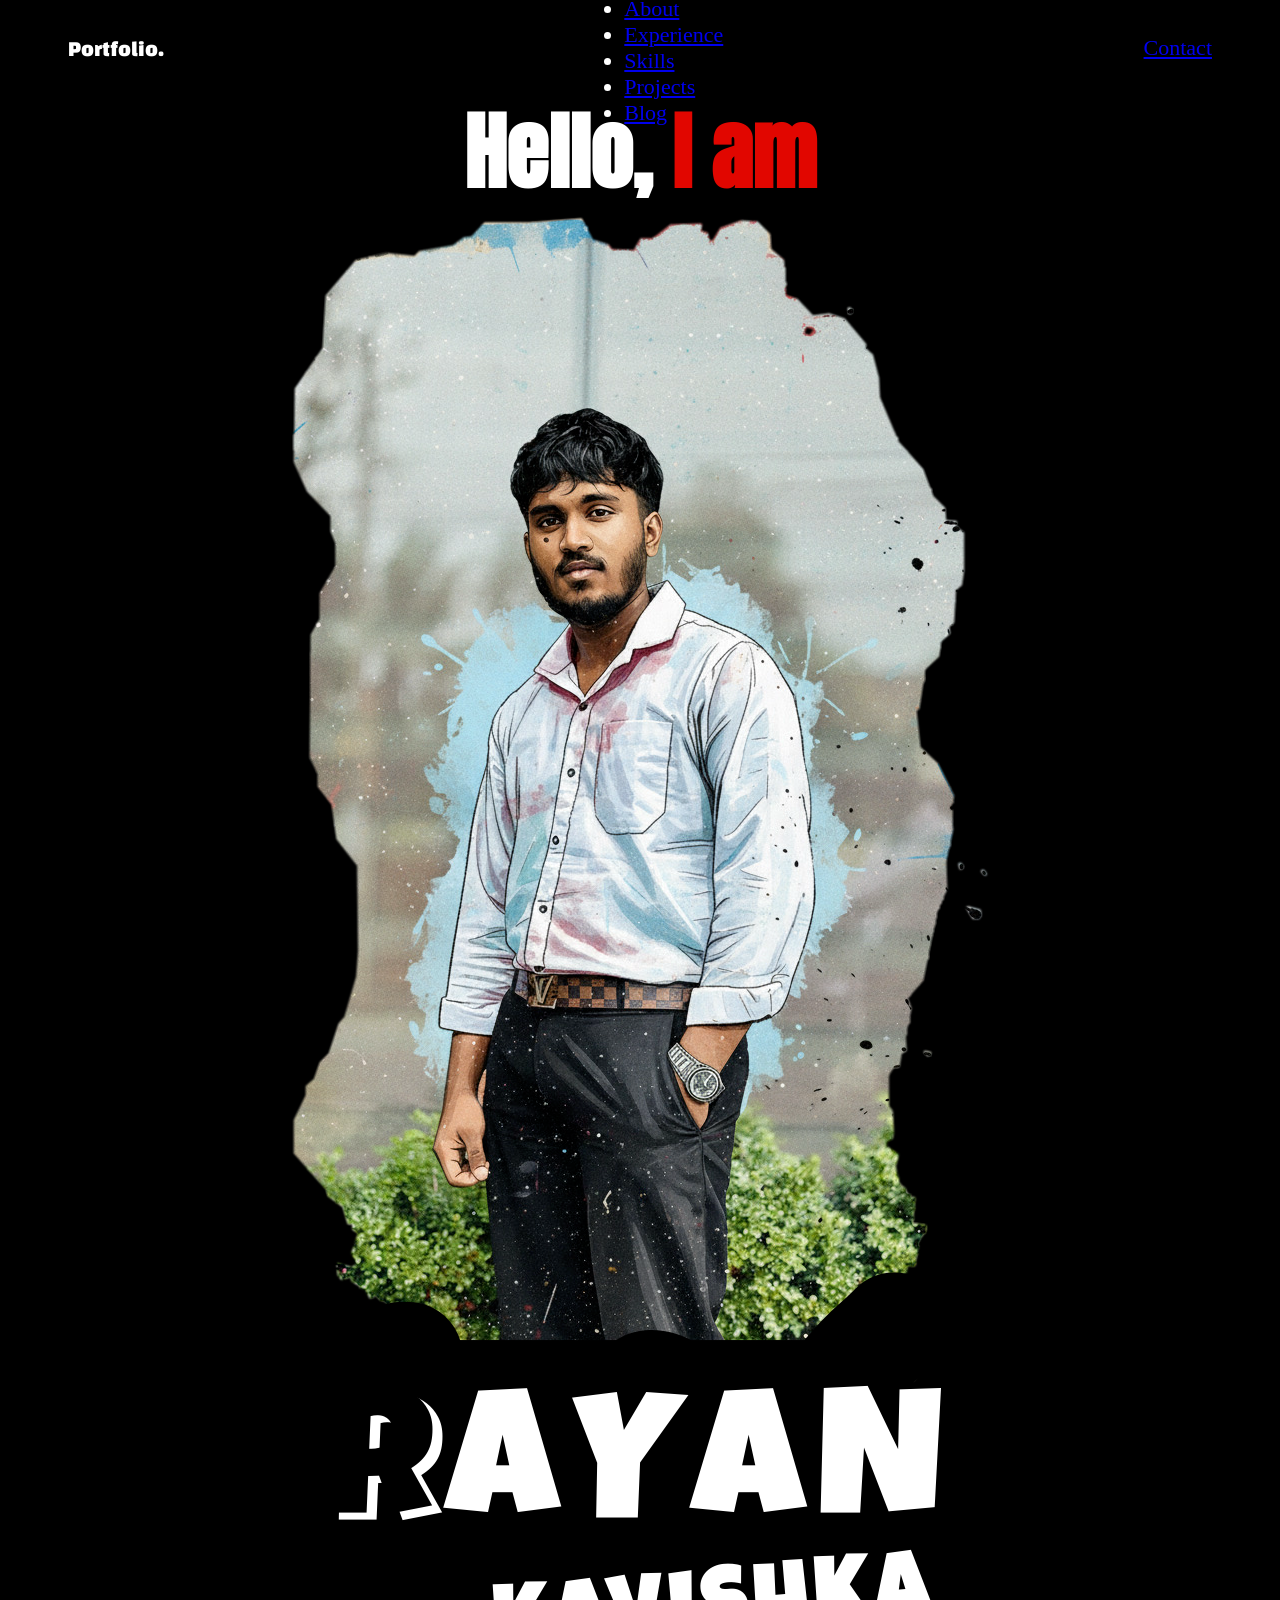
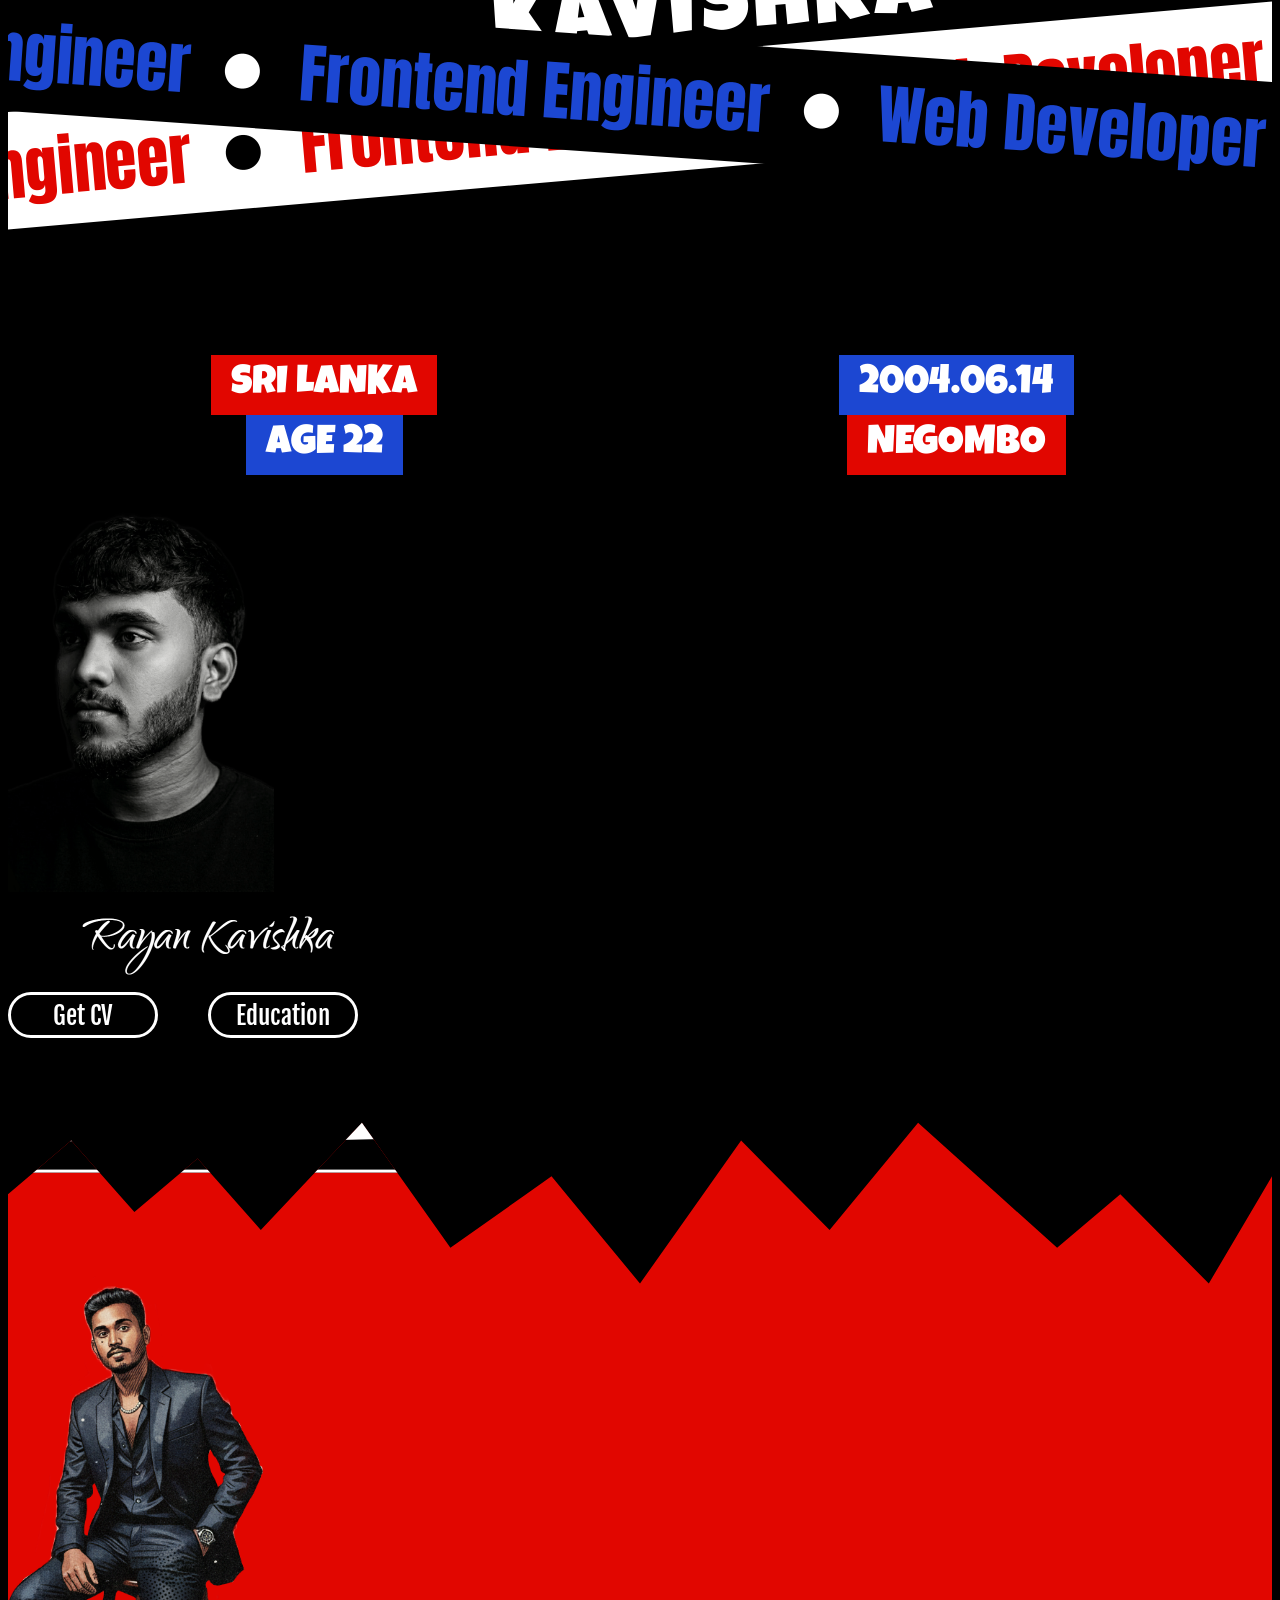
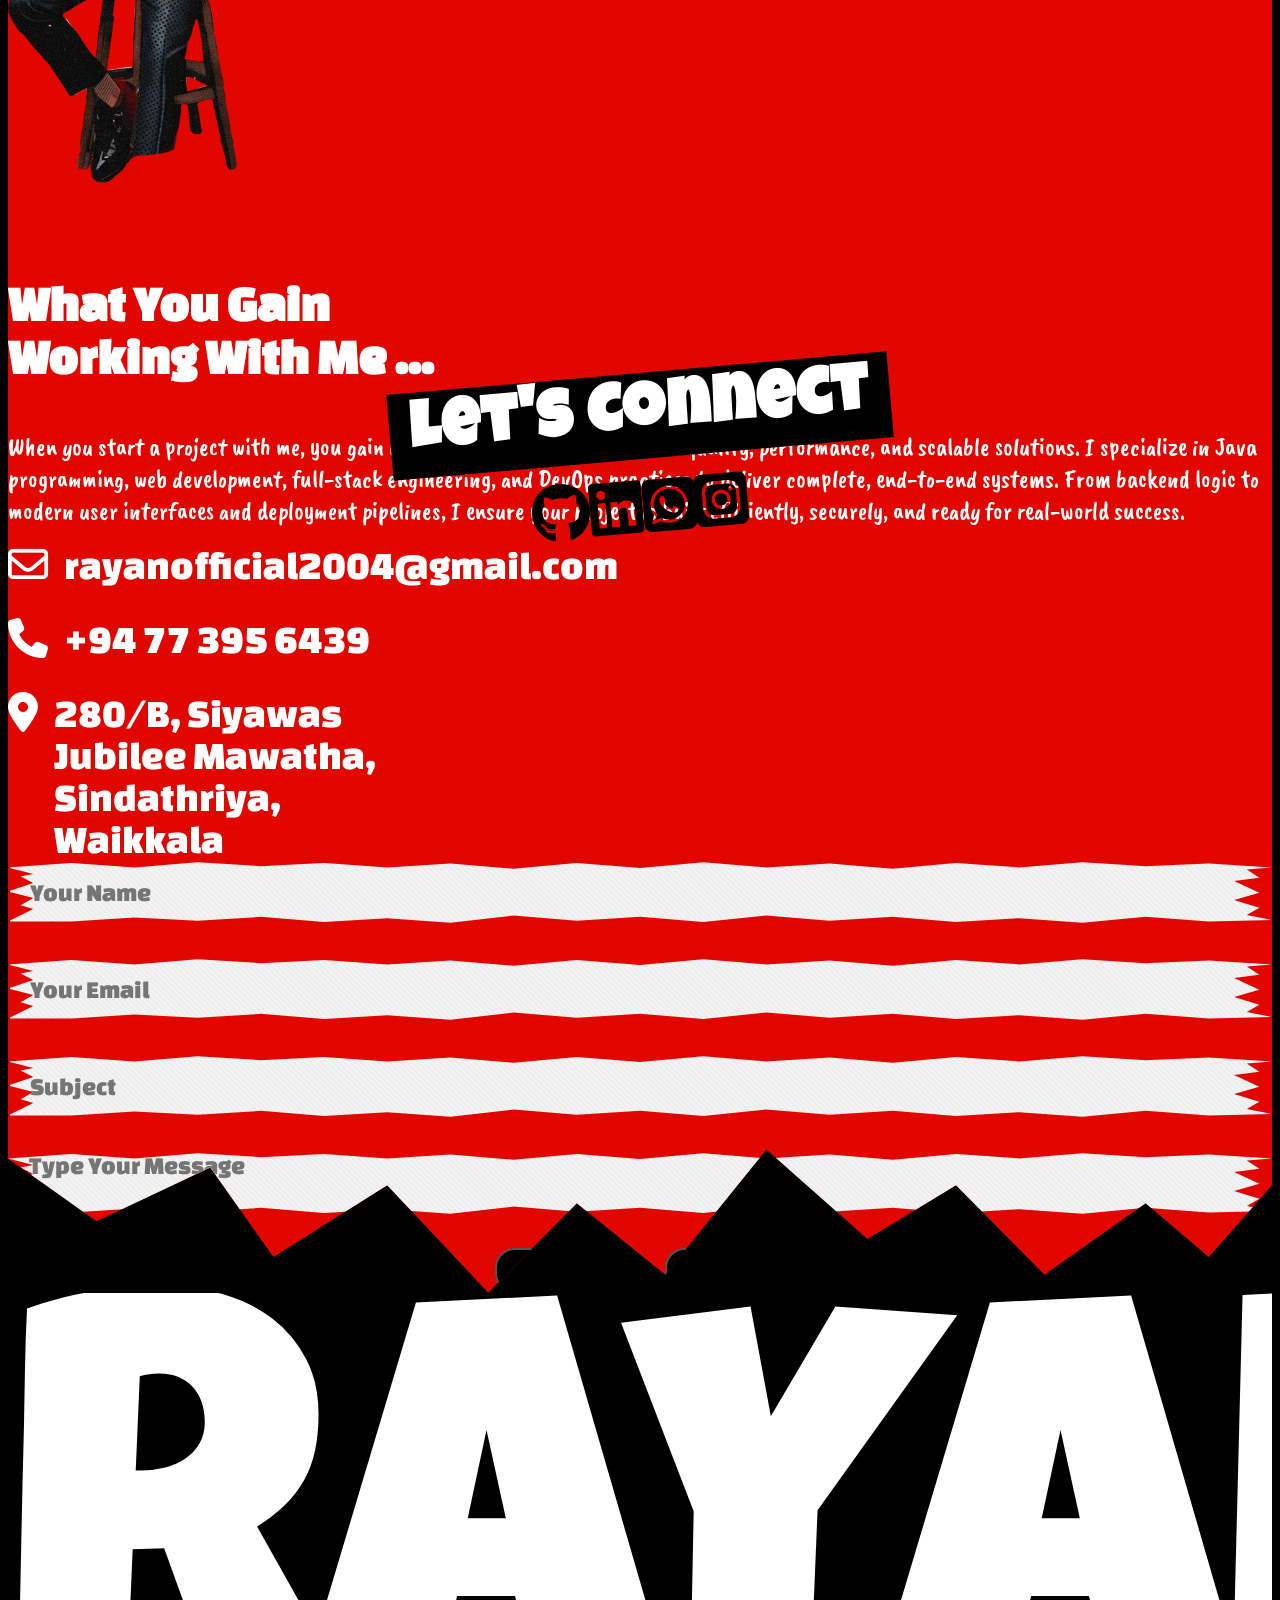
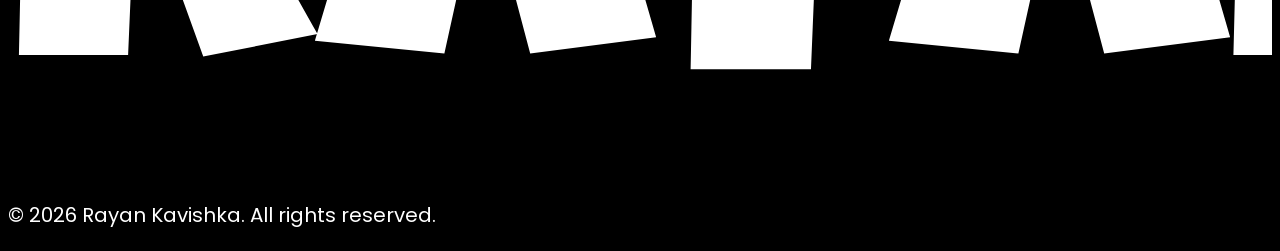
<file: portfolio.html>
<!DOCTYPE html>
<html lang="en">
<head>
    <meta charset="UTF-8">
    <meta name="viewport" content="width=device-width, initial-scale=1.0">

    <!-- Fonts -->
    <link href="https://fonts.googleapis.com/css2?family=Poppins:wght@300;400;500;600&display=swap" rel="stylesheet">
    <link rel="preconnect" href="https://fonts.googleapis.com">
    <link rel="preconnect" href="https://fonts.gstatic.com" crossorigin>
    <link href="https://fonts.googleapis.com/css2?family=Anton&family=Caveat+Brush&family=Changa+One:ital@0;1&family=Fjalla+One&family=Luckiest+Guy&family=Oswald:wght@200..700&display=swap" rel="stylesheet">
    <link href="https://db.onlinewebfonts.com/c/5531b2be1b3e7c1a87c1fa1121781d15?family=Thunder+Black" rel="stylesheet" type="text/css"/>

    <link rel="stylesheet" href="https://cdnjs.cloudflare.com/ajax/libs/font-awesome/6.5.0/css/all.min.css">

    <link rel="stylesheet" href="style.css">

    <title>Rayan</title>
</head>
<body>

    <!-- Header -->
    <header>
        <div id="logo">Portfolio.</div>

        <!-- Navigation -->
        <nav>
            <ul>
                <li><a href="#">Home</a></li>
                <li><a href="#">About</a></li>
                <li><a href="#">Experience</a></li>
                <li><a href="#">Skills</a></li>
                <li><a href="#">Projects</a></li>
                <li><a href="#">Blog</a></li>
            </ul>
        </nav>

        <!-- Contact btn -->
        <div>
            <a href="#">Contact</a>
        </div>
    </header>

    <!-- Main -->
    <main>

        <!-- Hero Section -->
        <section id="heroSection">

            <h1 id="helloTxt">Hello,&nbsp;<span>I am</span></h1>

            <!-- Hero Left Section -->
            <div>
                <img id="myImageHero" src="/assets/Hero%20Section%20Image.PNG">
            </div>

            <!-- Hero Right Section -->
            <div id="heroRight">
                <h1 id="rayanTxt">
                    <span id="rTxt" class="rayanText">R</span>
                    <span class="rayanText">A</span>
                    <span class="rayanText">Y</span>
                    <span class="rayanText">A</span>
                    <span class="rayanText">N</span>
                </h1>
                <h2 id="kavishkaTxt">KAVISHKA</h2>
            </div>

            <!-- Hero Bottom Section -->
            <div id="heroBottom">
                <div class="scrollingText main">
                    <ul class="listContainer big">
                        <li>
                            <span class="text">Software Engineer</span>
                            <span class="dot"><i class="fa-solid fa-circle" style="color: rgb(255,255,255);"></i></span>
                        </li>
                        <li>
                            <span class="text">Backend Engineer</span>
                            <span class="dot"><i class="fa-solid fa-circle" style="color: rgb(255,255,255);"></i></span>
                        </li>
                        <li>
                            <span class="text">Frontend Engineer</span>
                            <span class="dot"><i class="fa-solid fa-circle" style="color: rgb(255,255,255);"></i></span>
                        </li>
                        <li>
                            <span class="text">Web Developer</span>
                            <span class="dot"><i class="fa-solid fa-circle" style="color: rgb(255,255,255);"></i></span>
                        </li>
                        <li>
                            <span class="text">DevOps Engineer</span>
                            <span class="dot"><i class="fa-solid fa-circle" style="color: rgb(255,255,255);"></i></span>
                        </li>
                    </ul>

                    <ul aria-hidden="true" class="listContainer big" id="backTap1">
                        <li>
                            <span class="text">Software Engineer</span>
                            <span class="dot"><i class="fa-solid fa-circle" style="color: rgb(255,255,255);"></i></span>
                        </li>
                        <li>
                            <span class="text">Backend Engineer</span>
                            <span class="dot"><i class="fa-solid fa-circle" style="color: rgb(255,255,255);"></i></span>
                        </li>
                        <li>
                            <span class="text">Frontend Engineer</span>
                            <span class="dot"><i class="fa-solid fa-circle" style="color: rgb(0,0,0);"></i></span>
                        </li>
                        <li>
                            <span class="text">Web Developer</span>
                            <span class="dot"><i class="fa-solid fa-circle" style="color: rgb(0,0,0);"></i></span>
                        </li>
                        <li>
                            <span class="text">DevOps Engineer</span>
                            <span class="dot"><i class="fa-solid fa-circle" style="color: rgb(0,0,0);"></i></span>
                        </li>
                    </ul>
                </div>

                <div class="scrollingText second">
                    <ul class="listContainer small">
                        <li>
                            <span class="text1">Software Engineer</span>
                            <span class="dot1"><i class="fa-solid fa-circle" style="color: rgb(0, 0, 0);"></i></span>
                        </li>
                        <li>
                            <span class="text1">Backend Engineer</span>
                            <span class="dot1"><i class="fa-solid fa-circle" style="color: rgb(0, 0, 0);"></i></i></span>
                        </li>
                        <li>
                            <span class="text1">Frontend Engineer</span>
                            <span class="dot1"><i class="fa-solid fa-circle" style="color: rgb(0, 0, 0);"></i></span>
                        </li>
                        <li>
                            <span class="text1">Web Developer</span>
                            <span class="dot1"><i class="fa-solid fa-circle" style="color: rgb(0, 0, 0);"></i></span>
                        </li>
                        <li>
                            <span class="text1">DevOps Engineer</span>
                            <span class="dot1"><i class="fa-solid fa-circle" style="color: rgb(0, 0, 0);"></i></span>
                        </li>
                    </ul>

                    <ul aria-hidden="true" class="listContainer small" id="backTap2">
                        <li>
                            <span class="text1">Software Engineer</span>
                            <span class="dot1"><i class="fa-solid fa-circle" style="color: rgb(0, 0, 0);"></i></span>
                        </li>
                        <li>
                            <span class="text1">Backend Engineer</span>
                            <span class="dot1"><i class="fa-solid fa-circle" style="color: rgb(0, 0, 0);"></i></span>
                        </li>
                        <li>
                            <span class="text1">Frontend Engineer</span>
                            <span class="dot1"><i class="fa-solid fa-circle" style="color: rgb(0, 0, 0);"></i></span>
                        </li>
                        <li>
                            <span class="text1">Web Developer</span>
                            <span class="dot1"><i class="fa-solid fa-circle" style="color: rgb(0, 0, 0);"></i></span>
                        </li>
                        <li>
                            <span class="text1">DevOps Engineer</span>
                            <span class="dot1"><i class="fa-solid fa-circle" style="color: rgb(0, 0, 0);"></i></span>
                        </li>
                    </ul>
                </div>
            </div>

            <!-- Hero Middle Background Vector -->
            <div></div>

        </section>

        <!-- About Section -->
        <section id="aboutSection">

            <!-- About Top Section -->
            <div class="aboutTop">
                <h1 class="banner country">SRI LANKA</h1>
                <h1 class="banner bDay">2004.06.14</h1>
                <h1 class="banner age">AGE 22</h1>
                <h1 class="banner city">NEGOMBO</h1>
            </div>

            <!-- About Middle Section -->
            <div class="aboutMiddle"></div>

            <!-- About Left Section -->
            <div class="aboutLeft"></div>

            <!-- About Right Section -->
            <div class="aboutRight">
                <a id="cv" href="#" download>Get CV</a>
                <a id="education" href="#">Education</a>
            </div>

            <!-- About Bottom Section -->
            <div class="aboutBottom">
                <h1>ABOUT ME</h1>
            </div>

        </section>









        <!-- Contact Section -->
        <section id="contactSection">

            <!-- Contact Heading -->
            <div class="contactHeader">
                <h1 id="headText">HIRE ME</h1>
                <img id="contactMyImage" src="/assets/contactImg.PNG" title="Contact Rayan" alt="Rayan's Image">
            </div>

            <!-- Contact Content -->
            <div id="backgroundVector">

                <!-- Contact Top Section -->
                <div>

                    <!-- Top Left Section -->
                    <div id="topLeft">
                        <h1 id="head">What You Gain Working With Me ...</h1>
                        <p id="content">
                            When you start a project with me, you gain a dedicated developer focused on quality, performance, and scalable solutions. I specialize in Java programming, web development, full-stack engineering, and DevOps practices to deliver complete, end-to-end systems. From backend logic to modern user interfaces and deployment pipelines, I ensure your project is built efficiently, securely, and ready for real-world success.
                        </p>
                    </div>

                    <!-- Top Right Section -->
                    <div id="topRight">

                        <!-- Header Txt -->
                        <h1 id="headerTxt">Let's Connect</h1>

                        <!-- Social Links -->
                        <div id="socialLinks">
                            <a id="github" href="https://github.com/RayanKavishka" target="_blank" rel="noopener noreferrer">
                                <i class="fa-brands fa-github" style="color: rgb(0,0,0);"></i>
                            </a>

                            <a id="linkedIn" href="https://www.linkedin.com/in/rayankavishka/" target="_blank" rel="noopener noreferrer">
                                <i class="fa-brands fa-linkedin" style="color: rgb(0, 0, 0);"></i>
                            </a>

                            <a id="whatsApp" href="https://wa.me/94773956439?text=Hello%20Rayan%2C%20I%20want%20to%20hire%20you."
                               target="_blank"
                               rel="noopener noreferrer">
                                <i class="fa-brands fa-square-whatsapp" style="color: rgb(0, 0, 0);"></i>
                            </a>

                            <a id="instagram" href="https://www.instagram.com/itz_.rayan___/" target="_blank" rel="noopener noreferrer">
                                <i class="fa-brands fa-square-instagram" style="color: rgb(0, 0, 0);"></i>
                            </a>
                        </div>

                    </div>

                </div>

                <!-- Contact Bottom Section -->
                <div>

                    <!-- Bottom Left Section -->
                    <div id="bottomLeft">

                        <!-- Email -->
                        <div class="contactDetail">
                            <i class="fa-regular fa-envelope" style="color: rgb(255, 255, 255);"></i><span>rayanofficial2004@gmail.com</span>
                        </div>

                        <!-- Phone No -->
                        <div class="contactDetail">
                            <i class="fa-solid fa-phone" style="color: rgb(255, 255, 255);"></i><span>+94 77 395 6439</span>
                        </div>

                        <!-- Address -->
                        <div class="contactDetail" id="address">
                            <i class="fa-solid fa-location-dot" style="color: rgb(255, 255, 255);"></i><span>280/B, Siyawas Jubilee Mawatha, Sindathriya, Waikkala</span>
                        </div>

                    </div>

                    <!-- Bottom Right Section -->
                    <div id="bottomRight">
                        <form id="contactForm" action="#" method="post">

                            <input id="nameField" class="input" type="text" name="userName" placeholder="Your Name">

                            <input id="emailField" class="input" type="email" name="userEmail" placeholder="Your Email">

                            <input id="subjectField" class="input" type="text" name="userSubject" placeholder="Subject">

                            <textarea id="msgField" class="input" name="userMsg" placeholder="Type Your Message"></textarea>

                            <div class="buttons">
                                <button type="reset">RESET</button>
                                <button type="submit">SUBMIT</button>
                            </div>

                        </form>
                    </div>

                </div>
            </div>

        </section>

    </main>

    <!-- Footer -->
    <footer>
        <div>
            <span class="footer nameTxt">RAYAN</span>
            <p class="footer copyrightTxt">© 2026 Rayan Kavishka. All rights reserved.</p>
        </div>
    </footer>

    <script src="https://cdn.jsdelivr.net/npm/bootstrap@5.3.8/dist/js/bootstrap.bundle.min.js" integrity="sha384-FKyoEForCGlyvwx9Hj09JcYn3nv7wiPVlz7YYwJrWVcXK/BmnVDxM+D2scQbITxI" crossorigin="anonymous"></script>
</body>
</html>
</file>
<file: style.css>
:root {
    --theme-color-orange: #E10600;
    --theme-color-blue: #1C47D2;
}

html {
    scroll-behavior: smooth;
}

body {
    background-color: #000000;

    display: flex;
    flex-direction: column;

    overflow-x: hidden;

    cursor: none;
}

* {
    box-sizing: border-box;
    z-index: 10;
}


/*======================================================================================================================================*/


/* Pre-Loader Animation */
.overlay {
    position: fixed;
    width: 100%;
    height: 100vh;
    display: flex;

    z-index: 99999;
}

.bar {
    width: 10%;
    height: 105vh;
    background: #000000;
    border-bottom: 3px solid rgba(255, 255, 255, 0.9);
}

.counter {
    margin: 0;
    position: fixed;
    width: 100%;
    height: 100%;
    display: flex;
    justify-content: flex-end;
    align-items: flex-end;
    z-index: 100000;

    color: var(--theme-color-orange);
    padding: 0.2em 0.4em;
    font-size: 20vw;
    font-family: "Thunder Black", sans-serif;
    font-weight: lighter;
}


/*======================================================================================================================================*/


/* Cursor Effect */
.cursor-circle {
    position: fixed;
    width: 25px;
    height: 25px;
    border-radius: 50%;
    background: #ffffff;
    pointer-events: none;
    transform: translate(-50%, -50%);
    transition: width 0.3s ease, height 0.3s ease;
    z-index: 10001;
}

/* Hide Cursor & Set Cursor Style Default From Mobile & Tablet Sizes */
@media all and (max-width: 1024px) {
    .cursor-circle {
        display: none;
    }

    body {
        cursor: auto;
    }
}


/*======================================================================================================================================*/


/* Header */
header {
    width: 100%;
    height: 80px;
    margin: 0 auto;
    align-items: center;
    padding: 0 60px;
    font-size: 22px;
    color: #ffffff;
    background: #000000;
    display: flex;
    justify-content: space-between;
    position: relative;
    z-index: 1000;
    box-sizing: border-box;
}

.navigationBar {
    margin: 0 auto;
    background: rgba(255, 255, 255, 0.15);
    backdrop-filter: blur(10px);
    -webkit-backdrop-filter: blur(10px);
    border: 1px solid rgba(255, 255, 255, 0.2);
    border-radius: 40px;
    height: 45px;
    font-family: "Fjalla One", sans-serif;
    display: flex;
    align-items: center;
}

/* Desktop nav links */
.navigationBar > ul {
    padding: 0;
    margin: 0;
    list-style: none;
    display: flex;
    align-items: center;
}

.navigationBar > ul > li > a {
    margin: 0 30px;
    text-decoration: none;
    color: #ffffff;
    transition-duration: 500ms;
}

.navigationBar > ul > li > a:hover {
    color: var(--theme-color-orange);
}

/* Contact Button */
#contactBtn {
    width: 100px;
    height: 45px;
    background: #ffffff;
    border-radius: 50px;
    display: flex;
    align-items: center;
    justify-content: center;
    transition-duration: 100ms;
}

#contactBtn > a {
    text-decoration: none;
    font-family: "Fjalla One", sans-serif;
    padding: 10px;
    color: #111111;
    transition-duration: 100ms;
}

#contactBtn:active,
#contactBtn:hover {
    scale: 0.9;
}

#contactBtn > a:active,
#contactBtn > a:hover {
    color: var(--theme-color-orange);
}

#logo {
    font-family: "Changa One", sans-serif;
}

.burgerIcon {
    display: none;
    color: #ffffff;
    font-size: 22px;
}

#mobileContactBtn {
    display: none;
}

/* Mobile */
@media all and (max-width: 640px) {
    header {
        height: 60px;
        font-size: 18px;
        padding: 0 30px;
    }

    #contactBtn {
        display: none;
    }

    .navigationBar {
        display: none;

        border-radius: 2rem;
        background: rgba(17, 17, 17, 0.85);
        backdrop-filter: blur(24px);
        -webkit-backdrop-filter: blur(24px);
        border: 1px solid rgba(255, 255, 255, 0.15);
        box-shadow: 0 8px 32px rgba(0, 0, 0, 0.4);

        position: absolute;
        top: 60px;
        right: 1rem;
        width: 60%;
        min-height: 80vh;
        flex-direction: column;
        justify-content: center;
        align-items: center;
        z-index: 9999;
    }

    .navigationBar.responsiveNav {
        display: flex;
    }

    .navigationBar > ul {
        margin: 0;
        flex-direction: column;
        width: 90%;
    }

    .navigationBar > ul > li {
        width: 100%;
        text-align: center;
    }

    .navigationBar > ul > li > a {
        display: block;
        width: 100%;
        padding: 1.5rem 0;
        margin: 0;
        font-size: 20px;
        border-bottom: 1px solid rgba(255, 255, 255, 0.3);
    }

    .burgerIcon {
        display: block;
    }

    /* Contact Btn */
    #mobileContactBtn {
        display: block;
        width: 90%;
        text-align: center;
        margin-top: 10px;
        padding: 0 0 15px 0;
    }

    #mobileContactBtn > a {
        display: inline-block;
        background: #ffffff;
        color: #111111;
        font-family: "Fjalla One", sans-serif;
        text-decoration: none;
        padding: 1rem 2rem;
        border-radius: 50px;
        font-size: 20px;
        transition-duration: 100ms;
    }

    #mobileContactBtn > a:hover {
        color: var(--theme-color-orange);
    }
}

/* Tablet */
@media all and (min-width: 640px) and (max-width: 1024px) {
    header {
        height: 70px;
        font-size: 22px;
        padding: 0 40px;
    }

    #contactBtn {
        display: none;
    }

    .navigationBar {
        display: none;

        border-radius: 2rem;
        background: rgba(17, 17, 17, 0.85);
        backdrop-filter: blur(24px);
        -webkit-backdrop-filter: blur(24px);
        border: 1px solid rgba(255, 255, 255, 0.15);
        box-shadow: 0 8px 32px rgba(0, 0, 0, 0.4);

        position: absolute;
        top: 60px;
        right: 1rem;
        width: 60%;
        min-height: 80vh;
        flex-direction: column;
        justify-content: center;
        align-items: center;
        z-index: 9999;
    }

    .navigationBar.responsiveNav {
        display: flex;
    }

    .navigationBar > ul {
        margin: 0;
        flex-direction: column;
        width: 90%;
    }

    .navigationBar > ul > li {
        width: 100%;
        text-align: center;
    }

    .navigationBar > ul > li > a {
        display: block;
        width: 100%;
        padding: 2rem 0;
        margin: 0;
        font-size: 25px;
        border-bottom: 1px solid rgba(255, 255, 255, 0.3);
    }

    .burgerIcon {
        display: block;
    }

    /* Contact Btn */
    #mobileContactBtn {
        display: block;
        width: 90%;
        text-align: center;
        margin-top: 10px;
        padding: 0 0 15px 0;
    }

    #mobileContactBtn > a {
        display: inline-block;
        background: #ffffff;
        color: #111111;
        font-family: "Fjalla One", sans-serif;
        text-decoration: none;
        padding: 1rem 2rem;
        border-radius: 50px;
        font-size: 30px;
        transition-duration: 100ms;
    }

    #mobileContactBtn > a:hover {
        color: var(--theme-color-orange);
    }
}


/*======================================================================================================================================*/


/* Hero Section */
#heroSection {
    width: 100%;
    min-height: 50vh;
    height: auto;
    overflow: hidden;
    background: #000000;

    display: flex;
    flex-direction: column;
    justify-content: center;
    align-items: center;
}

/* Hero Grid */
#heroGrid {
    width: 100%;
    height: auto;
    margin: 0 auto;
    padding: 0 60px;

    display: grid;
    grid-template-columns: auto auto;
    grid-template-rows: auto auto;
    gap: 0;

    position: relative;
}

/* Hello Text */
#helloTxt {
    grid-column: 1/3;
    grid-row: 1/2;
    place-self: center;

    margin: 0;
    font-family: 'Anton', sans-serif;
    font-size: 85px;
    font-weight: bold;
    color: #ffffff;
}

#helloTxt > span {
    color: var(--theme-color-orange);
}

/* Hero My Image Section */
#heroMyImg {
    grid-column: 1/2;
    grid-row: 1/3;
    width: 320px;
    justify-self: center;
    align-self: end;

    transform: rotate(-3.5deg);

    position: relative;
    z-index: 15;
}

#middleWrapper {
    grid-column: 1/3;
    grid-row: 2/3;

    display: flex;
    justify-content: center;
    align-content: center;
}

/* Background Vector */
#vector {
    place-self: center;
    padding: 10px 100px 0 0;

    width: clamp(350px, 75vw, 1000px);
    height: clamp(240px, 40vw, 444px);
    background: var(--theme-color-orange);
    clip-path: polygon(
            0% 13%, 7% 31%, 0% 40%, 6% 58%, 0% 74%, 9% 83%,
            9% 100%, 21% 93%, 30% 100%, 46% 92%, 58% 100%,
            71% 91%, 86% 100%, 89% 65%, 79% 85%, 99% 92%, 95% 76%,
            100% 63%, 96% 45%, 99% 30%, 94% 24%, 95% 3%, 85% 10%, 77% 0%,
            64% 10%, 51% 4%, 39% 11%, 25% 1%, 15% 15%
    );
    margin: 0;

    display: flex;
    justify-content: end;
    align-items: center;

    position: relative;
    z-index: 1;
}

#heroRight {
    display: flex;
    flex-direction: column;

    justify-content: center;
    align-content: center;
}

/* Hero Name Text Section */
#rayanTxt {
    justify-self: center;
    align-self: start;

    margin: 0;
    font-family: "Luckiest Guy", cursive;
    font-size: 180px;
    font-weight: normal;
    color: #ffffff;
    letter-spacing: 12px;
    text-shadow: 10px 7px 10px #000000;

    display: inline-flex;
    width: fit-content;
    height: fit-content;


    z-index: 20;
}

.rayanText {
    user-select: none;
    transition-duration: 200ms;
}

.rayanText:hover {
    transform: translateY(-20px);
}

#rTxt {
    color: #000000;
    text-shadow: 10px 7px #ffffff;
}

#kavishkaTxt {
    justify-self: center;
    align-self: end;

    margin: 0;
    width: fit-content;
    height: fit-content;
    padding: 0 20px 0 20px;

    font-family: "Luckiest Guy", cursive;
    font-size: 90px;
    color: #ffffff;
    font-weight: normal;
    letter-spacing: 5px;
    background: #000000;
    rotate: -5deg;
}

/* Hero Bottom Section */
#heroBottom {
    transform: translateY(-45px);
}

.scrollingText {
    text-align: center;
    display: flex;
    gap: 2rem;
    overflow: hidden;
    user-select: none;
}

.listContainer {
    max-width: 100%;
    padding: 10px 0 10px 40px;
    list-style: none;
    display: flex;
    flex-shrink: 0;
    justify-content: flex-start;
    align-items: center;
    gap: 40px;
}

.scrollingText:hover .listContainer {
    animation-play-state: paused;
}

#backTap1,
#backTap2 {
    pointer-events: none;
}

.big {
    background: #000000;
    animation: scrollXBig 50s linear infinite;
}

.small {
    background: #ffffff;
    animation: scrollXSmall 30s linear infinite reverse;
}

.text, .text1 {
    margin: 0 30px 0 0;
    font-family: 'Anton', sans-serif;
}

.text {
    color: var(--theme-color-blue);
    font-size: 65px;
}

.text1 {
    color: var(--theme-color-orange);
    font-size: 65px;
}

.listContainer.big i {
    font-size: 35px;
    position: relative;
    bottom: 12px;
}

.listContainer.small i {
    font-size: 35px;
    position: relative;
    bottom: 12px;
}

.scrollingText.main {
    position: relative;
    top: 10px;
    transform: rotate(4deg);

    z-index: 12;
}

.scrollingText.second {
    position: relative;
    bottom: 120px;
    transform: rotate(-5deg);
}

#backTape1, #backTape2 {
    position: relative;
    right: 33px;

    z-index: 1;
}

@keyframes scrollXBig {
    to {
        transform: translateX(-100%);
    }
}

@keyframes scrollXSmall {
    to {
        transform: translateX(-100%);
    }
}

/* Mobile */
@media all and (max-width: 640px) {
    #heroGrid {
        grid-template-columns: 1fr;
        grid-template-rows: repeat(3, auto);
        padding: 0;
        gap: 1rem;
    }

    #helloTxt {
        grid-column: 1/2;
        grid-row: 1/2;
        font-size: 45px;
        place-self: center;
        margin: 0;
    }

    #heroMyImg {
        grid-column: 1/2;
        grid-row: 2/3;
        width: 200px;
        justify-self: center;
        align-self: end;
    }

    #middleWrapper {
        grid-column: 1/2;
        grid-row: 3/4;

        display: flex;
        justify-content: center;
        align-content: center;
    }

    #vector {
        place-self: center;
        padding: 0;
        display: flex;
        justify-content: center;
        align-content: center;
    }

    #heroRight {
        display: flex;
        flex-direction: column;

        justify-content: center;
        align-content: center;
    }

    #rayanTxt {
        font-size: 80px;
        letter-spacing: 5px;
        place-self: center;
    }

    #rTxt {
        color: #000000;
        text-shadow: 4px 3px #ffffff;
    }

    #kavishkaTxt {
        font-size: 38px;
        padding: 5px 10px;
        letter-spacing: 4px;
        place-self: center;
    }

    #heroBottom {
        transform: translateY(0);
    }

    .listContainer {
        padding: 5px 0 5px 40px;
        gap: 40px;
    }

    .text, .text1 {
        margin: 0 30px 0 0;
        font-family: 'Anton', sans-serif;
    }

    .text {
        color: #ffffff;
        font-size: 30px;
    }

    .listContainer.big i {
        font-size: 15px;
        position: relative;
        bottom: 7px;
    }

    .scrollingText.main {
        transform: translateY(-1rem) rotate(0deg);
    }

    .scrollingText.main {
        rotate: 0deg;

    }

    .scrollingText.second {
        display: none;
    }
}

/* Tablet */
@media all and (min-width: 640px) and (max-width: 1024px) {
    #heroGrid {
        grid-template-columns: 1fr;
        grid-template-rows: repeat(3, auto);
        padding: 0;
        gap: 1rem;
    }

    #helloTxt {
        grid-column: 1/2;
        grid-row: 1/2;
        font-size: 70px;
        place-self: center;
        margin: 0;
    }

    #heroMyImg {
        grid-column: 1/2;
        grid-row: 2/3;
        width: 300px;
        justify-self: center;
        align-self: end;
    }

    #middleWrapper {
        grid-column: 1/2;
        grid-row: 3/4;

        display: flex;
        justify-content: center;
        align-content: center;
    }

    #vector {
        width: 95vw;
        height: 55vw;
        place-self: center;
        padding: 0;
        display: flex;
        justify-content: center;
        align-content: center;
    }

    #heroRight {
        display: flex;
        flex-direction: column;

        justify-content: center;
        align-content: center;
    }

    #rayanTxt {
        font-size: 180px;
        letter-spacing: 7px;
    }

    #rTxt {
        color: #000000;
        text-shadow: 4px 3px #ffffff;
    }

    #kavishkaTxt {
        font-size: 85px;
        padding: 5px 10px;
        letter-spacing: 4px;
    }

    #heroBottom {
        transform: translateY(0);
    }

    .listContainer {
        padding: 8px 0 8px 40px;
        gap: 40px;
    }

    .text, .text1 {
        margin: 0 30px 0 0;
        font-family: 'Anton', sans-serif;
    }

    .text {
        color: #ffffff;
        font-size: 45px;
    }

    .listContainer.big i {
        font-size: 15px;
        position: relative;
        bottom: 7px;
    }

    .scrollingText.main {
        transform: translateY(-1rem) rotate(0deg);
    }

    .scrollingText.main {
        rotate: 0deg;

    }

    .scrollingText.second {
        display: none;
    }
}


/*======================================================================================================================================*/


/* About Section */
#aboutSection {
    width: 100%;
    height: auto;
    min-height: 50vh;
    background: #000000;
}

#aboutGrid {
    width: 100%;
    height: auto;
    margin: 0 auto;
    padding: 60px 60px;

    display: grid;
    grid-template-columns: repeat(3, auto);
    grid-template-rows: auto auto auto;
}

/* About Top Section */
.aboutTop {
    grid-column: 1/4;
    grid-row: 1/2;

    display: grid;
    grid-template-columns: repeat(2, 1fr);
}

.banner {
    width: fit-content;
    height: fit-content;
    padding: 10px 20px;
    margin: 0;
    font-family: "Luckiest Guy", cursive;
    font-size: 40px;
    font-weight: normal;
    color: #ffffff;

    display: flex;
    align-items: center;
    justify-content: center;
    place-self: center;
}

.country {
    background: var(--theme-color-orange);

    animation: countryBanner linear both;
    animation-timeline: view();
    animation-range: entry 20% cover 60%;
}

@keyframes countryBanner {
    from {
        transform: translate(200px, 200px) scale(0.5) rotate(0deg);
        opacity: 0;
    }
    to {
        transform: translate(-70px, -20px) scale(1) rotate(-7deg);
    }
}

.bDay {
    background: var(--theme-color-blue);

    animation: dayBanner linear both;
    animation-timeline: view();
    animation-range: entry 20% cover 60%;
}

@keyframes dayBanner {
    from {
        transform: translate(-200px, 200px) scale(0.5) rotate(0deg);
        opacity: 0;
    }
    to {
        transform: translate(80px, -20px) scale(1) rotate(5deg);
    }
}

.age {
    background: var(--theme-color-blue);

    animation: ageBanner linear both;
    animation-timeline: view();
    animation-range: entry 20% cover 60%;
}

@keyframes ageBanner {
    from {
        transform: translate(200px, 100px) scale(0.5) rotate(0deg);
        opacity: 0;
    }
    to {
        transform: translate(-50px, 50px) scale(1) rotate(7deg);
    }
}

.city {
    background: var(--theme-color-orange);

    animation: cityBanner linear both;
    animation-timeline: view();
    animation-range: entry 20% cover 60%;
}

@keyframes cityBanner {
    from {
        transform: translate(-200px, 100px) scale(0.5) rotate(0deg);
        opacity: 0;
    }
    to {
        transform: translate(40px, 50px) scale(1) rotate(-7deg);
    }
}

/* About Middle Section */
.aboutMiddle {
    width: 266px;
    height: 417px;
    background: url("assets/images/AboutImg.png");
    background-repeat: no-repeat;
    background-size: cover;
    background-position: center;

    grid-column: 2/3;
    grid-row: 2/3;
    place-self: center;
}

/* About Left Section */
.aboutLeft {
    width: 400px;
    height: 100px;
    background: url("assets/images/signature.png");
    background-repeat: no-repeat;
    background-size: cover;
    background-position: center;

    grid-column: 1/2;
    grid-row: 2/3;

    justify-self: end;
    align-self: center;
}

/* About Right Section */
.aboutRight {
    display: flex;
    align-items: center;
    gap: 50px;

    grid-column: 3/4;
    grid-row: 2/3;

    justify-self: start;
    align-self: center;
}

.aboutRight > a {
    text-decoration: none;
    width: 150px;
    height: 45px;
    background: #000000;
    border-radius: 50px;
    display: flex;
    align-items: center;
    justify-content: center;
    border: 3px solid #ffffff;
    padding: 20px 0;

    font-family: "Fjalla One", sans-serif;
    font-size: 25px;
    color: #ffffff;

    transition-duration: 150ms;
}

.aboutRight > a:hover, .aboutRight > a:active {
    background: #ffffff;
    transform: scale(0.85);
    color: var(--theme-color-orange);
    border: 4px dotted var(--theme-color-orange);
}

/* About Bottom Section */
.aboutBottom {
    width: fit-content;
    height: fit-content;

    grid-column: 1/4;
    grid-row: 3/4;

    display: flex;
    flex-direction: column;
    gap: 1rem;
    text-align: center;
}

.aboutMe {
    display: flex;
    justify-content: center;
    align-items: center;
    margin: 0;
    padding: 1rem 0;

    font-family: 'Anton', sans-serif;
    font-size: 250px;
    letter-spacing: 1rem;
    color: #ffffff;

    line-height: 1;
    border-bottom: 3px solid #ffffff;
    border-top: 3px solid #ffffff;
}

.aboutBottom > p {
    margin: 0;
    height: auto;
    font-family: "Caveat Brush", cursive;
    font-size: 25px;
    color: #ffffff;
}

/* Mobile */
@media all and (max-width: 640px) {
    #aboutGrid {
        grid-template-columns: 1fr;
        gap: 1rem;
        padding: 20px 20px;
    }

    /* About Top Section */
    .aboutTop {
        grid-column: 1/2;
        grid-row: 1/2;
        place-self: center;
    }

    .banner {
        font-size: 15px;
        padding: 5px 5px;
    }

    /* About Middle Section */
    .aboutMiddle {
        width: 180px;
        height: 250px;
        grid-column: 1/2;
        grid-row: 2/3;
        place-self: center;
    }

    /* About Left Section */
    .aboutLeft {
        width: 200px;
        height: 50px;
        grid-column: 1/2;
        grid-row: 3/4;
        place-self: center;
    }

    /* About Right Section */
    .aboutRight {
        grid-column: 1/2;
        grid-row: 4/5;
        place-self: center;
    }

    .aboutRight > a {
        width: 100px;
        height: 16px;
        font-size: 16px;
        border-width: 2px;
    }

    /* About Bottom Section */
    .aboutBottom {
        width: fit-content;
        height: fit-content;
        grid-column: 1/2;
        grid-row: 5/6;
        text-align: center;
        place-self: center;
    }

    .aboutBottom > h1 {
        font-size: 100px;
        letter-spacing: 0.5rem;
    }

    .aboutBottom > p {
        font-size: 10px;
    }

    @keyframes countryBanner {
        from {
            transform: translate(200px, 200px) scale(0.5) rotate(0deg);
            opacity: 0;
        }
        to {
            transform: translate(-40px, 0) scale(1) rotate(-7deg);
        }
    }

    @keyframes dayBanner {
        from {
            transform: translate(-200px, 200px) scale(0.5) rotate(0deg);
            opacity: 0;
        }
        to {
            transform: translate(40px, 0) scale(1) rotate(5deg);
        }
    }
}

/* Tablet */
@media all and (min-width: 640px) and (max-width: 1024px) {
    #aboutGrid {
        grid-template-columns: 1fr;
        gap: 1rem;
        padding: 20px 20px;
    }

    /* About Top Section */
    .aboutTop {
        grid-column: 1/2;
        grid-row: 1/2;
        place-self: center;
    }

    .banner {
        font-size: 20px;
        padding: 5px 5px;
    }

    /* About Middle Section */
    .aboutMiddle {
        width: 180px;
        height: 250px;
        grid-column: 1/2;
        grid-row: 2/3;
        place-self: center;
    }

    /* About Left Section */
    .aboutLeft {
        width: 200px;
        height: 50px;
        grid-column: 1/2;
        grid-row: 3/4;
        place-self: center;
    }

    /* About Right Section */
    .aboutRight {
        grid-column: 1/2;
        grid-row: 4/5;
        place-self: center;
    }

    .aboutRight > a {
        width: 100px;
        height: 16px;
        font-size: 16px;
        border-width: 2px;
    }

    /* About Bottom Section */
    .aboutBottom {
        width: fit-content;
        height: fit-content;
        grid-column: 1/2;
        grid-row: 5/6;
        text-align: center;
        place-self: center;
    }

    .aboutBottom > h1 {
        font-size: 120px;
        letter-spacing: 0.8rem;
    }

    .aboutBottom > p {
        font-size: 18px;
    }

    @keyframes countryBanner {
        from {
            transform: translate(200px, 200px) scale(0.5) rotate(0deg);
            opacity: 0;
        }
        to {
            transform: translate(-40px, 0) scale(1) rotate(-7deg);
        }
    }

    @keyframes dayBanner {
        from {
            transform: translate(-200px, 200px) scale(0.5) rotate(0deg);
            opacity: 0;
        }
        to {
            transform: translate(40px, 0) scale(1) rotate(5deg);
        }
    }
}


/*======================================================================================================================================*/


/* Experience Section */
#experienceSection {
    width: 100%;
    height: auto;
    min-height: 100vh;
    color: #ffffff;
    padding: 60px 0;

    display: flex;
    flex-direction: column;
    justify-content: center;
    align-items: center;

    background: #111111;
}

/* Experience Top Section */
#exTop {
    display: flex;
    justify-content: center;
    align-items: center;
}

#exHead {
    max-height: 450px;
    margin: 0;
    font-family: 'Thunder Black', sans-serif;
    font-size: 350px;
    color: var(--theme-color-blue);
    font-weight: lighter;
}

/* Experience Bottom Section */
#exGrid {
    width: 100%;
    min-height: auto;
    margin: 0 auto;
    padding: 0 60px;
    display: grid;
    grid-template-columns: repeat(2, 1fr);
    row-gap: 10rem;
}

/* Student */
#studentTopic {
    grid-column: 1/2;
    grid-row: 1/2;
    text-align: center;
}

#studentDetail {
    grid-column: 2/3;
    grid-row: 1/2;
    place-self: center;

    display: flex;
    flex-direction: column;
    gap: 1rem;
}

#stuImage {
    width: 390px;
    height: 385px;

    background: url("assets/images/Student.PNG");
    background-repeat: no-repeat;
    background-size: cover;
    background-position: center;
}

#stuBox, #inBox {
    width: 390px;
    height: auto;
    border: 3px solid #ffffff;
    padding: 0 10px;

    display: flex;
    justify-content: center;
    align-items: center;
    gap: 1rem;
}

#stuTopic, #inTopic {
    font-family: "Changa One", sans-serif;
    font-size: 30px;
}

#stuLine, #inLine {
    height: 80px;
    width: 10px;
    background: #ffffff;
}

#stuPara, #inPara {
    font-family: "Poppins", sans-serif;
    font-size: 12px;
}

/* Intern */
#internDetail {
    grid-column: 1/2;
    grid-row: 2/3;
    place-self: center;

    display: flex;
    flex-direction: column;
    gap: 1rem;
}

#inImage {
    width: 390px;
    height: 385px;

    background: url("assets/images/Intern.PNG");
    background-repeat: no-repeat;
    background-size: cover;
    background-position: center;
}

#internTopic {
    grid-column: 2/3;
    grid-row: 2/3;
    text-align: center;
}

#studentTopic > h1, #internTopic > h1 {
    margin: 0;
}

#studentDetail {
    animation: moveTopFromRight linear both;
    animation-timeline: view();
    animation-range: entry 0% cover 40%;
}

#internDetail {
    animation: moveTopFromLeft linear both;
    animation-timeline: view();
    animation-range: entry 0% cover 40%;
}

@keyframes moveTopFromLeft {
    from {
        scale: 0.5;
        opacity: 0;
        filter: grayscale(100%);
        transform: translateX(-100%) rotate(0deg);
    }
    to {
        scale: 1;
        opacity: 1;
        filter: grayscale(0%);
        transform: translateX(0) rotate(-5deg);
    }
}

@keyframes moveTopFromRight {
    from {
        scale: 0.5;
        opacity: 0;
        filter: grayscale(100%);
        transform: translateX(100%) rotate(0deg);
    }
    to {
        scale: 1;
        opacity: 1;
        filter: grayscale(0%);
        transform: translateX(0) rotate(5deg);
    }
}

#exTop {
    animation: moveTopExSection linear both;
    animation-timeline: view();
    animation-range: entry 0% cover 40%;
}

@keyframes moveTopExSection {
    from {
        scale: 0.5;
        opacity: 0;
        transform: translateY(50%);
    }
    to {
        scale: 1;
        opacity: 1;
        transform: translateY(0%);
    }
}

/* svg topics */
#studentTopic svg path,
#internTopic svg path {
    fill: transparent;
    stroke: #ffffff;
    stroke-width: 3px;
    stroke-dasharray: 800;
    stroke-dashoffset: 800;

    animation: strokeTextAnimation linear forwards;
    animation-timeline: view(90% 10%);
}

#studentTopic svg,
#internTopic svg {
    width: 75%;
    height: auto;

    animation: scale linear forwards;
    animation-timeline: view(90% 10%);
}

@keyframes strokeTextAnimation {
    0% {
        stroke-dashoffset: 800;
    }
    90% {
        fill: transparent;
    }
    100% {
        fill: #ffffff;
        stroke-dashoffset: 0;
    }
}

@keyframes scale {
    0% {
        transform: scale(0.8);
    }
    100% {
        transform: scale(1);
    }
}

/* Mobile */
@media all and (max-width: 640px) {
    #experienceSection {
        padding: 30px 0;
    }

    #exHead {
        font-size: 80px;
    }

    /* Experience Bottom Section */
    #exGrid {
        padding: 0 30px;
        grid-template-columns: 1fr;
        row-gap: 3rem;
    }

    /* Student */
    #studentTopic {
        grid-column: 1/2;
        grid-row: 1/2;
    }

    #studentDetail {
        grid-column: 1/2;
        grid-row: 2/3;
        gap: 8px;
    }

    #stuImage {
        width: 250px;
        height: 245px;
    }

    #stuBox, #inBox {
        width: 250px;
        border: 2px solid #ffffff;
        padding: 0 10px;
        gap: 1rem;
    }

    #stuTopic, #inTopic {
        font-size: 15px;
    }

    #stuLine, #inLine {
        height: 80px;
        width: 10px;
    }

    #stuPara, #inPara {
        font-size: 10px;
    }

    /* Intern */
    #internDetail {
        grid-column: 1/2;
        grid-row: 4/5;
        gap: 8px;
    }

    #inImage {
        width: 250px;
        height: 245px;
    }

    #internTopic {
        grid-column: 1/2;
        grid-row: 3/4;
    }

    #studentTopic svg,
    #internTopic svg {
        width: 70%;
        height: auto;
    }
}

/* Tablet */
@media all and (min-width: 640px) and (max-width: 1024px) {
    #experienceSection {
        padding: 40px 0;
    }

    #exHead {
        font-size: 170px;
    }

    /* Experience Bottom Section */
    #exGrid {
        padding: 0 40px;
        grid-template-columns: 1fr;
        row-gap: 5rem;
    }

    /* Student */
    #studentTopic {
        grid-column: 1/2;
        grid-row: 1/2;
    }

    #studentDetail {
        grid-column: 1/2;
        grid-row: 2/3;
        gap: 10px;
    }

    #stuImage {
        width: 300px;
        height: 295px;
    }

    #stuBox, #inBox {
        width: 300px;
        border: 2px solid #ffffff;
        padding: 0 10px;
        gap: 1rem;
    }

    #stuTopic, #inTopic {
        font-size: 18px;
    }

    #stuLine, #inLine {
        height: 100px;
        width: 10px;
    }

    #stuPara, #inPara {
        font-size: 12px;
    }

    /* Intern */
    #internDetail {
        grid-column: 1/2;
        grid-row: 4/5;
        gap: 10px;
    }

    #inImage {
        width: 300px;
        height: 295px;
    }

    #internTopic {
        grid-column: 1/2;
        grid-row: 3/4;
    }

    #studentTopic svg,
    #internTopic svg {
        width: 80%;
        height: auto;
    }
}

/*======================================================================================================================================*/


/* Education Section */
#educationSection {
    width: 100%;
    height: auto;
    padding: 60px 0 0 0;
    background: #111111;

    display: flex;
    flex-direction: column;
    justify-content: center;
    align-items: center;
}

#educationHead {
    width: fit-content;
    height: fit-content;
}

#educationHead > div {
    margin: 0;
    font-family: "Luckiest Guy", cursive;
    font-size: 280px;
    color: var(--theme-color-blue);

    position: relative;
}

#educationHead span {
    width: fit-content;
    height: fit-content;
    font-family: 'Anton', sans-serif;
    font-size: 60px;
    color: #000000;
    -webkit-text-stroke: 3px #ffffff;

    position: absolute;
    top: 0;
    bottom: 0;
    left: 0;
    right: 0;
    margin: auto;

    transform: rotate(-9deg);
}

#eduImgContainer {
    width: 80%;
    height: auto;
    margin: 0 auto;

    display: grid;
    grid-template-columns: repeat(2, auto);
    grid-template-rows: auto;
    column-gap: 1rem;
    padding: 1rem;

    background: rgba(0, 0, 0, 0.15);
    backdrop-filter: blur(10px);
    -webkit-backdrop-filter: blur(10px);
    transform: translateY(-100px);

    border-radius: 1rem;
}

#highEduContainer {
    grid-column: 1/2;
    grid-row: 1/2;

    display: flex;
    flex-direction: row;
    gap: 1rem;
}

#lowEduContainer {
    grid-column: 2/3;
    grid-row: 1/2;

    display: flex;
    flex-direction: column;
    gap: 1rem;
    height: 460px;
}

.highEduCardWrapper {
    width: 50%;
    height: 100%;
    flex-grow: 1;

}

.lowEduCardWrapper {
    width: 100%;
    flex-grow: 1;
}

#degreeImg {
    background: url("assets/images/Cinec Campus.PNG");
    background-repeat: no-repeat;
    background-size: cover;
    background-position: center;
}

#hndImg {
    background: url("assets/images/IJSE.PNG");
    background-repeat: no-repeat;
    background-size: cover;
    background-position: center;
}

#alImg {
    background: url("assets/images/St. Joseph Vaz college.PNG");
    background-repeat: no-repeat;
    background-size: cover;
    background-position: center;
}

#olImg {
    background: url("assets/images/Sindathriya School.PNG");
    background-repeat: no-repeat;
    background-size: cover;
    background-position: center;
}

/* Card Flip Animation */
#highEduContainer, #lowEduContainer {
    perspective: 3000px;
}

.card {
    transform-style: preserve-3d;
    transition: transform 1.5s ease-in-out;
}

.card:hover, .card:active {
    transform: rotateY(180deg);
}

.eduFront, .eduBack {
    width: 100%;
    height: 100%;
    position: absolute;
    backface-visibility: hidden;

    border-radius: 1rem;
    border: 6px solid var(--theme-color-blue);
}

.eduBack {
    transform: rotateY(180deg);

    background: rgba(255, 255, 255, 0.7);
    backdrop-filter: blur(12px);
    -webkit-backdrop-filter: blur(12px);

    display: flex;
    flex-direction: column;
    gap: 1rem;
    justify-content: center;
    align-items: center;
    text-align: center;

    padding: 2rem;
}

.eduBack > div:first-child {
    font-family: 'Anton', sans-serif;
    font-size: xxx-large;
    color: var(--theme-color-blue);

    border-bottom: 2px solid #000000;
    padding: 1rem 0;
}

.eduBack > div:nth-child(2) {
    font-family: "Carter One", system-ui;
    font-size: x-large;
    color: #000000;
}

.eduBack > div:nth-child(3) {
    font-family: "Fjalla One", sans-serif;
    font-size: large;
    color: #000000;
}

.eduBack > div:nth-child(4) {
    font-family: "Fjalla One", sans-serif;
    font-size: small;
    color: #000000;
}

#educationHead span {
    animation: moveTopEdu linear both;
    animation-timeline: view(40% 0%);
}

@keyframes moveTopEdu {
    from {
        transform: rotate(0deg);
    }

    to {
        transform: rotate(355deg);
    }
}

/* Mobile */
@media all and (max-width: 640px) {
    #educationSection {
        padding: 60px 0 0 0;
    }

    #educationHead > div {
        font-size: 65px;
    }

    #educationHead span {
        font-size: 20px;
        -webkit-text-stroke: 1px #ffffff;
    }

    #eduImgContainer {
        grid-template-columns: auto;
        grid-template-rows: repeat(2, auto);
        column-gap: 0.5rem;
        row-gap: 0.5rem;
        padding: 0.3rem;
        transform: translateY(-20px);
    }

    #highEduContainer {
        grid-column: 1/2;
        grid-row: 1/2;

        gap: 0.5rem;
    }

    #lowEduContainer {
        grid-column: 1/2;
        grid-row: 2/3;

        display: flex;
        flex-direction: column;
        gap: 0.5rem;
        height: 230px;
    }

    .highEduCardWrapper {
        width: 50%;
        height: 230px;
        flex-grow: 1;
    }

    .lowEduCardWrapper {
        width: 100%;
        flex-grow: 1;
    }

    .eduBack {
        gap: 0.5rem;
        padding: 1rem;
    }

    .eduBack > div:first-child {
        font-size: large;
        padding: 0.3rem 0;
    }

    .eduBack > div:nth-child(2) {
        font-size: small;
    }

    .eduBack > div:nth-child(3) {
        font-size: x-small;
    }

    .eduBack > div:nth-child(4) {
        font-size: xx-small;
    }
}

/* Tablet */
@media all and (min-width: 640px) and (max-width: 1024px) {
    #educationSection {
        padding: 60px 0 0 0;
    }

    #educationHead > div {
        font-size: 130px;
    }

    #educationHead span {
        font-size: 40px;
        -webkit-text-stroke: 2px #ffffff;
    }

    #eduImgContainer {
        grid-template-columns: auto;
        grid-template-rows: repeat(2, auto);

        column-gap: 1rem;
        row-gap: 1rem;
        padding: 1rem;
        transform: translateY(-40px);
    }

    #highEduContainer {
        grid-column: 1/2;
        grid-row: 1/2;

        gap: 1rem;
    }

    #lowEduContainer {
        grid-column: 1/2;
        grid-row: 2/3;

        display: flex;
        flex-direction: column;
        gap: 1rem;
        height: 300px;
    }

    .highEduCardWrapper {
        width: 50%;
        height: 300px;
        flex-grow: 1;
    }

    .lowEduCardWrapper {
        width: 100%;
        flex-grow: 1;
    }

    .eduBack {
        gap: 0.5rem;
        padding: 0.7rem;
    }

    .eduBack > div:first-child {
        font-size: xx-large;
        padding: 0.3rem 0;
    }

    .eduBack > div:nth-child(2) {
        font-size: medium;
    }

    .eduBack > div:nth-child(3) {
        font-size: small;
    }

    .eduBack > div:nth-child(4) {
        font-size: x-small;
    }
}


/*======================================================================================================================================*/


/* Skills Section */
#skillsSection {
    width: 100%;
    height: auto;
    min-height: 50vh;
    padding: 60px 60px;
    margin: 0 auto;
    background: #111111;

    display: grid;
    grid-template-columns: 35rem auto;
    grid-template-rows: auto auto auto;

    overflow: hidden;
}

/* Header */
.skillHeadDes {
    grid-column: 1/2;
    grid-row: 1/2;
}

.skillHeadContainer {
    width: 100%;
    height: 7.5rem;
    clip-path: polygon(0 0, 100% 0, 100% 100%, 0 100%);
    overflow: hidden;
}

.skillHead {
    margin: 0;
    font-family: "Luckiest Guy", cursive;
    color: var(--theme-color-orange);
    text-align: center;
    font-weight: lighter;
    font-size: 7rem;
    user-select: none;
    position: absolute;

    transform: translateY(100%);
}

.defaultHead {
    transform: translateY(0);
}

/* Description */
.skillDesContainer {
    width: 100%;
    height: 10rem;
    padding: 1rem 1rem 1rem 0;
    clip-path: polygon(0 0, 100% 0, 100% 100%, 0 100%);
    overflow: hidden;
}

.skillDes {
    margin: 0;
    width: 30rem;
    height: 10rem;
    font-family: "Changa One", sans-serif;
    color: #ffffff;
    text-align: left;
    font-weight: lighter;
    font-size: 1.3rem;
    line-height: 1;
    user-select: none;
    position: absolute;

    transform: translateY(100%);
}

.defaultDes {
    transform: translateY(0);
}

/* Images */
.skillImagesContainer {
    grid-column: 2/3;
    grid-row: 1/2;
    place-self: center;

    width: 750px;
    height: 250px;;
    overflow-x: auto;
    display: flex;
    gap: 1rem;
}

.skillImagesContainer::-webkit-scrollbar {
    display: none;
}

.skillImage {
    flex: 0 0 180px;
    background: #ffffff;
    width: 150px;
    height: 220px;
    padding: 2rem 1rem;
    border-radius: 1rem;
    border: 6px solid var(--theme-color-orange);

    display: flex;
    justify-content: center;
    align-items: center;

    transform: scale(0.8);
    filter: grayscale(100%);
}

.defaultImg {
    transform: scale(1);
    filter: grayscale(0%);
}

/* Buttons */
#skillArrowsBtn {
    grid-column: 1/3;
    grid-row: 2/3;

    display: flex;
    justify-content: space-evenly;
    align-items: center;
}

#skillArrowsBtn button {
    margin: 0;
    display: flex;
    justify-content: center;
    align-items: center;

    width: 80px;
    height: 80px;
    background: #ffffff;
    border-radius: 100%;
}

.fa-arrow-left-long, .fa-arrow-right-long {
    font-size: 35px;
    color: #000000;
}

#skillArrowsBtn button:hover .fa-arrow-left-long,
#skillArrowsBtn button:hover .fa-arrow-right-long {
    font-size: 35px;
    color: var(--theme-color-orange);
}

#skillArrowsBtn button:active .fa-arrow-left-long,
#skillArrowsBtn button:active .fa-arrow-right-long {
    font-size: 35px;
    color: var(--theme-color-orange);
}

.fa-arrow-left-long, .fa-arrow-right-long {
    font-size: 25px;
    transition: all 150ms ease-in-out;
}

/* Main Skill Head */
#SkillHeaderText {
    margin: 0;
    grid-column: 1/3;
    grid-row: 3/4;

    place-self: center;
    font-family: 'Thunder Black', sans-serif;
    font-weight: lighter;
    font-size: 325px;
    color: var(--theme-color-orange);
    -webkit-text-stroke: 6px #ffffff;
    letter-spacing: 0.5rem;
}

/* Mobile */
@media all and (max-width: 640px) {
    #skillsSection {
        padding: 60px 20px 0 20px;
        grid-template-columns: auto;
        grid-template-rows: repeat(5, auto);
        gap: 0.5rem;
    }

    .skillHeadDes {
        grid-column: 1/2;
        grid-row: 1/2;
        width: 100%;
        place-self: center;
        display: flex;
        flex-direction: column;
        justify-content: center;
        align-items: center;
        gap: 1rem;
    }

    .skillHeadContainer {
        height: 2.2rem;
        display: flex;
        justify-content: center;
        align-items: center
    }

    .skillHead {
        font-size: 2.2rem;
    }

    .skillDesContainer {
        width: 100%;
        padding: 0;
        height: 5rem;
        display: flex;
        justify-content: center;
        align-items: center
    }

    .skillDes {
        width: 80%;
        height: 5rem;
        text-align: center;
        font-size: 0.8rem;

    }

    .skillImagesContainer {
        grid-column: 1/2;
        grid-row: 2/3;
        place-self: center;
        width: 100%;
        height: 100px;
        gap: 0.5rem;
    }

    .skillImage {
        flex: 0 0 80px;
        background: #ffffff;
        width: 80px;
        height: 100px;
        padding: 1rem 0.5rem;
        border: 2px solid var(--theme-color-orange);
    }

    #skillArrowsBtn {
        grid-column: 1/2;
        grid-row: 3/4;
    }

    #skillArrowsBtn button {
        margin: 0;
        display: flex;
        justify-content: center;
        align-items: center;

        width: 30px;
        height: 30px;
    }

    .fa-arrow-left-long, .fa-arrow-right-long {
        font-size: 10px;
    }

    #skillArrowsBtn button:hover .fa-arrow-left-long,
    #skillArrowsBtn button:hover .fa-arrow-right-long {
        font-size: 10px;
    }

    #skillArrowsBtn button:active .fa-arrow-left-long,
    #skillArrowsBtn button:active .fa-arrow-right-long {
        font-size: 10px;
        color: var(--theme-color-orange);
    }

    .fa-arrow-left-long, .fa-arrow-right-long {
        font-size: 8px;
    }

    #SkillHeaderText {
        grid-column: 1/2;
        grid-row: 4/5;
        font-size: 150px;
        -webkit-text-stroke: 2px #ffffff;
        letter-spacing: 0.3rem;
    }
}

/* Tablet */
@media all and (min-width: 640px) and (max-width: 1024px) {
    #skillsSection {
        padding: 60px 20px 0 20px;
        grid-template-columns: auto;
        grid-template-rows: repeat(5, auto);
        gap: 0.5rem;
    }

    .skillHeadDes {
        grid-column: 1/2;
        grid-row: 1/2;
        width: 100%;
        place-self: center;
        display: flex;
        flex-direction: column;
        justify-content: center;
        align-items: center;
        gap: 1rem;
    }

    .skillHeadContainer {
        height: 6rem;
        display: flex;
        justify-content: center;
        align-items: center
    }

    .skillHead {
        font-size: 6rem;
    }

    .skillDesContainer {
        width: 100%;
        padding: 0;
        height: 6rem;
        display: flex;
        justify-content: center;
        align-items: center
    }

    .skillDes {
        width: 80%;
        height: 6rem;
        text-align: center;
        font-size: 1rem;

    }

    .skillImagesContainer {
        grid-column: 1/2;
        grid-row: 2/3;
        place-self: center;
        width: 100%;
        height: 140px;
        gap: 0.5rem;
    }

    .skillImage {
        flex: 0 0 80px;
        background: #ffffff;
        width: 120px;
        height: 140px;
        padding: 1rem 0.5rem;
        border: 2px solid var(--theme-color-orange);
    }

    #skillArrowsBtn {
        grid-column: 1/2;
        grid-row: 3/4;
    }

    #skillArrowsBtn button {
        margin: 0;
        display: flex;
        justify-content: center;
        align-items: center;

        width: 45px;
        height: 45px;
    }

    .fa-arrow-left-long, .fa-arrow-right-long {
        font-size: 15px;
    }

    #skillArrowsBtn button:hover .fa-arrow-left-long,
    #skillArrowsBtn button:hover .fa-arrow-right-long {
        font-size: 15px;
    }

    #skillArrowsBtn button:active .fa-arrow-left-long,
    #skillArrowsBtn button:active .fa-arrow-right-long {
        font-size: 15px;
        color: var(--theme-color-orange);
    }

    .fa-arrow-left-long, .fa-arrow-right-long {
        font-size: 10px;
    }

    #SkillHeaderText {
        grid-column: 1/2;
        grid-row: 4/5;
        font-size: 250px;
        -webkit-text-stroke: 3px #ffffff;
        letter-spacing: 0.3rem;
    }
}


/*======================================================================================================================================*/


/* Tools Section */
#toolsSection {
    width: 100%;
    height: auto;
    color: #ffffff;
    padding: 30px 0 0 0;

    display: flex;
    flex-direction: column;
    justify-content: center;
    align-items: center;
    gap: 3rem;
    background: #111111;

    overflow: hidden;
}

/* Tool Images */
.toolImagesContainer {
    width: max-content;
    display: flex;
    justify-content: center;
    align-items: center;
    gap: 1rem;
}

.toolImagesContainer img {
    width: 100%;
    height: 100%;
    object-fit: cover;

    filter: grayscale(100%) brightness(75%);
    transition: filter ease 0.5s;
}

.toolImagesContainer img:hover {
    filter: grayscale(0%) brightness(100%) saturate(100%);
}

.toolImg {
    width: 80px;
    height: 80px;
    padding: 5px;
    will-change: width, height;
    background: rgba(255, 255, 255, 0.15);
    backdrop-filter: blur(10px);
    -webkit-backdrop-filter: blur(10px);
    border-radius: 1rem;

    position: relative;
}

/* Tool Names */
.toolNamesContainer {
    width: 100%;
    height: 15rem;
    clip-path: polygon(0 0, 100% 0, 100% 100%, 0 100%);
    overflow: hidden;
}

.toolName h1 {
    margin: 0;
    position: absolute;
    width: 100%;
    text-align: center;
    font-family: "Thunder Black", sans-serif;
    font-weight: lighter;
    font-size: 20rem;
    line-height: 1;
    color: var(--theme-color-orange);
    user-select: none;
    transform: translateY(100%);
}

.toolName.default h1 {
    color: #ffffff;
    transform: translateY(-100%);
}

.toolName h1 .letter {
    position: relative;
    transform: translateY(0%);
    will-change: transform;
}

#toolsSection > p {
    margin: 0;
    width: 80%;
    height: auto;
    text-align: center;
    font-family: "Changa One", sans-serif;
    font-size: large;
    font-weight: lighter;
}

/* Mobile */
@media all and (max-width: 640px) {
    #toolsSection {
        padding: 100px 0 0 0;
        gap: 1.5rem;
    }

    #toolsSection > p {
        font-size: x-small;
        font-weight: lighter;
    }

    .toolImagesContainer {
        display: grid;
        grid-template-columns: 1fr 1fr;
        place-items: center;
        gap: 1rem;
    }

    .toolImg {
        width: 50px;
        height: 50px;
        padding: 3px;
    }

    /* Tool Names */
    .toolNamesContainer {
        height: 4rem;
    }

    .toolName h1 {
        font-size: 4rem;
    }
}

/* Tablet */
@media all and (min-width: 640px) and (max-width: 1024px) {
    #toolsSection {
        padding: 100px 0 0 0;
        gap: 1.5rem;
    }

    #toolsSection > p {
        font-size: small;
        font-weight: lighter;
    }

    .toolImagesContainer {
        display: grid;
        grid-template-columns: 1fr 1fr;
        place-items: center;
        gap: 1.5rem;
    }

    .toolImg {
        width: 70px;
        height: 70px;
        padding: 3px;
    }

    /* Tool Names */
    .toolNamesContainer {
        height: 9rem;
    }

    .toolName h1 {
        font-size: 9rem;
    }
}


/*======================================================================================================================================*/


/* Projects Section */
#projectsSection {
    width: 100%;
    height: auto;
    min-height: 100vh;
    color: #ffffff;
    padding: 60px 0;

    perspective: 1500px;
    view-timeline-name: --cards;
    view-timeline-axis: block;

    background: #111111;
}

/* Projects Head */
#headProjects {
    width: 100%;
    min-height: fit-content;
    margin: 0 auto;
    display: flex;
    align-items: center;
    justify-content: center;

    transform-style: preserve-3d;
    animation: projects3dAnimation 1s linear both;
    animation-timeline: view();
    animation-range: entry 0% exit 50%;
}

#headProjects > h1 {
    margin: 0;
    font-family: 'Thunder Black', sans-serif;
    font-size: 400px;
    font-weight: lighter;
    color: var(--theme-color-blue);
    transform: translateX(2vw);
}

#headProjects > h2 {
    margin: 0;
    font-family: 'Thunder Black', sans-serif;
    font-size: 200px;
    font-weight: lighter;
}

/* Cards */
.proCard {
    position: sticky;
    top: 60px;

    margin: 0 auto 100px auto;
    overflow: hidden;
    background: #000000;
    width: min(1000px, 80%);
    height: 500px;
    padding: 30px 30px;
    border: 3px solid #ffffff;
    border-radius: 2em;

    display: grid;
    grid-template-columns: repeat(2, auto);
    grid-template-rows: repeat(2, auto);
    column-gap: 1rem;

    transform-style: preserve-3d;
    animation: projects3dAnimation 1s linear both;
    animation-timeline: --cards;
    animation-range: entry 0% exit 50%;
}

#proCard1 {
    top: 100px;
}

#proCard2 {
    top: 140px;
}

#proCard3 {
    top: 180px;
}

#proCard4 {
    top: 220px;
}

@keyframes projects3dAnimation {
    0% {
        transform: translateY(0) translateZ(0) rotateX(0) scale(1);
    }

    35% {
        transform: translateY(60px) translateZ(-200px) rotateX(8deg) scale(.92);
    }

    70% {
        transform: translateY(20px) translateZ(-120px) rotateX(2deg) scale(.95);
    }

    100% {
        transform: translateY(0) translateZ(0) rotateX(0) scale(1);
    }
}

.proHead {
    grid-column: 1/2;
    grid-row: 1/2;

    display: flex;
    justify-content: start;
    align-content: start;
    flex-direction: row;
    gap: 2rem;

    font-family: 'Oswald', sans-serif;
    font-weight: bolder;
}

.proNumber {
    margin: 0;
    font-size: 80px;
    align-self: start;
}

.proTopic {
    margin: 0;
    font-size: 30px;
    align-self: center;
}

.proButton {
    grid-column: 2/3;
    grid-row: 1/2;
    place-self: end;
    align-self: center;

    display: flex;
    flex-wrap: wrap;
    justify-content: center;
    align-content: center;

    background: #ffffff;
    min-width: 200px;
    min-height: 50px;
    border-radius: 2em;

    font-family: 'Anton', sans-serif;
    font-size: 25px;
    text-decoration: none;
    color: #111111;

    transition-duration: 200ms;
}

.proButton:hover {
    scale: 0.9;
    color: var(--theme-color-orange);
}

.proImage {
    grid-column: 1/2;
    grid-row: 2/3;
    place-self: center;

    width: 500px;
    height: 330px;
    border: 2px solid #ffffff;
    border-radius: 2em;
}

#proImage1 {
    background: url("assets/images/Stock Mngmt Project.PNG");
    background-repeat: no-repeat;
    background-size: cover;
    background-position: center;
}

#proImage2 {
    background: url("assets/images/Connect 4 Game Project.PNG");
    background-repeat: no-repeat;
    background-size: cover;
    background-position: center;
}

#proImage3 {
    background: url("assets/images/Portfolio Project.PNG");
    background-repeat: no-repeat;
    background-size: cover;
    background-position: center;
}

#proImage4 {
    background: url("assets/images/Paintshop Mngmt Project.png");
    background-repeat: no-repeat;
    background-size: cover;
    background-position: center;
}

.proDesc {
    grid-column: 2/3;
    grid-row: 2/3;
    place-self: center;

    margin: 0;
    padding: 0;
    text-align: left;

    font-family: "Carter One", system-ui;
    font-size: 20px;
    font-weight: lighter;
}

/* Mobile */
@media all and (max-width: 640px) {
    #projectsSection {
        padding: 20px 0;
    }

    #headProjects {
        padding: 20px 0;
    }

    #headProjects > h1 {
        font-size: 160px;
        transform: translateX(0);
        font-weight: lighter;
    }

    #headProjects > h2 {
        font-size: 70px;
        font-weight: lighter;
    }

    .proCard {
        top: 30px;
        margin: 0 auto 50px auto;

        height: 500px;
        padding: 15px 15px;
        border: 2px solid #ffffff;

        display: grid;
        grid-template-columns: repeat(1, auto);
        grid-template-rows: repeat(4, auto);
    }

    #proCard1 {
        top: 80px;
    }

    #proCard2 {
        top: 120px;
    }

    #proCard3 {
        top: 160px;
    }

    #proCard4 {
        top: 200px;
    }

    .proHead {
        grid-column: 1/2;
        grid-row: 1/2;
        display: flex;
        flex-direction: row;
    }

    .proNumber {
        font-size: 40px;
        align-self: center;
    }

    .proTopic {
        font-size: 15px;
        justify-content: space-between;
        text-align: center;

        max-width: 70%;
    }

    .proImage {
        grid-column: 1/2;
        grid-row: 2/3;
        place-self: center;
        width: 230px;
        height: 180px;
    }

    .proDesc {
        grid-column: 1/2;
        grid-row: 3/4;
        place-self: center;
        text-align: center;
        font-size: 13px;

    }

    .proButton {
        grid-column: 1/2;
        grid-row: 4/5;
        place-self: center;

        display: flex;
        flex-wrap: wrap;
        justify-content: center;
        align-content: center;

        background: #ffffff;
        min-width: 250px;
        min-height: 28px;
        border-radius: 2em;

        font-family: 'Anton', sans-serif;
        font-size: 18px;
    }

    .proButton:hover {
        scale: 0.9;
        color: var(--theme-color-orange);
    }
}

/* Tablet */
@media all and (min-width: 640px) and (max-width: 1024px) {
    #projectsSection {
        padding: 30px 0;
    }

    #headProjects {
        padding: 30px 0;
    }

    #headProjects > h1 {
        font-size: 280px;
        transform: translateX(0);
        font-weight: lighter;
    }

    #headProjects > h2 {
        font-size: 120px;
        font-weight: lighter;
    }

    .proCard {
        top: 45px;
        margin: 0 auto 50px auto;

        height: 500px;
        padding: 20px 30px;
        border: 2px solid #ffffff;

        display: grid;
        grid-template-columns: repeat(1, auto);
        grid-template-rows: repeat(4, auto);
    }

    #proCard1 {
        top: 90px;
    }

    #proCard2 {
        top: 140px;
    }

    #proCard3 {
        top: 190px;
    }

    #proCard4 {
        top: 240px;
    }

    .proHead {
        grid-column: 1/2;
        grid-row: 1/2;
        display: flex;
        flex-direction: row;
    }

    .proNumber {
        font-size: 60px;
        align-self: center;
    }

    .proTopic {
        font-size: 27px;
        justify-content: space-between;
        text-align: center;

        max-width: 70%;
    }

    .proImage {
        grid-column: 1/2;
        grid-row: 2/3;
        place-self: center;
        width: 500px;
        height: 220px;
    }

    .proDesc {
        grid-column: 1/2;
        grid-row: 3/4;
        place-self: center;
        text-align: center;
        font-size: 15px;
    }

    .proButton {
        grid-column: 1/2;
        grid-row: 4/5;
        place-self: center;

        display: flex;
        flex-wrap: wrap;
        justify-content: center;
        align-content: center;

        background: #ffffff;
        min-width: 500px;
        min-height: 40px;
        border-radius: 2em;

        font-family: 'Anton', sans-serif;
        font-size: 23px;
    }

    .proButton:hover {
        scale: 0.9;
        color: var(--theme-color-orange);
    }
}


/*======================================================================================================================================*/


/* Assignment Nav Section */
#assignmentsNav {
    width: 100%;
    height: auto;
    padding: 0 0 60px 0;
    margin: 0;
    background: #111111;

    display: flex;
    justify-content: center;
    align-items: center;
}

#assignmentBtnContainer {
    width: 400px;
    height: 50px;

    background: rgb(0, 0, 0);
    backdrop-filter: blur(20px);
    -webkit-backdrop-filter: blur(20px);
    border: 1px solid #ffffff;
    box-shadow: 0 8px 32px rgba(0, 0, 0, 0.65);
    border-radius: 2rem;

    display: flex;
    justify-content: center;
    align-items: center;

    transition: all .2s ease;
}

#assignmentBtnContainer > a {
    text-decoration: none;
    color: #ffffff;
    font-size: 1.5rem;
    font-family: "Fjalla One", sans-serif;
    letter-spacing: 1px;
}

#assignmentBtnContainer:hover {
    transform: scale(0.9);
}

#assignmentBtnContainer:hover > a {
    color: var(--theme-color-orange);
}

/* Mobile */
@media all and (max-width: 640px) {
    #assignmentBtnContainer {
        width: 250px;
        height: 40px;
    }

    #assignmentBtnContainer > a {
        text-decoration: none;
        color: #ffffff;
        font-size: 0.8rem;
        font-family: "Fjalla One", sans-serif;
        letter-spacing: 1px;
    }
}

/*--------------------------------------------------------------------------------------------------------------------------------------*/

/* assignment.html */
#assignmentsSection {
    cursor: default;

    width: 100%;
    height: auto;
    min-height: 50vh;
    margin: 0 auto;
    padding: 0 60px 120px 60px;

    display: flex;
    flex-direction: column;
    justify-content: center;
    align-items: center;
    gap: 8rem;
}

#assignmentContainer {
    width: 100%;
    height: auto;
    min-height: 20vh;
    margin: 0 auto;
    padding: 0;

    display: flex;
    flex-direction: column;
    justify-content: center;
    align-items: center;
}

.assignTopic {
    margin: 2rem 0 0 0;
    display: flex;
    justify-content: center;
    align-items: center;

    font-family: "Thunder Black", sans-serif;
    font-weight: lighter;
    font-size: 10rem;
    color: var(--theme-color-orange);
}

.assignments {
    width: 100%;
    height: auto;
    min-height: 20vh;
    margin: 0 auto;

    display: grid;
    grid-template-columns: repeat(3, 1fr);
    gap: 1.5rem;
}

.assign {
    width: 100%;
    height: auto;
    padding: 1rem;
    background: #111111;

    display: flex;
    flex-direction: column;
    gap: 1.5rem;

    border: 3px solid #ffffff;
    border-radius: 2rem;
    overflow: hidden;
}

.assign > div {
    width: 100%;
    height: 210px;

    border: 6px solid var(--theme-color-blue);
    border-radius: 2rem;
}

.assign > video {
    width: 100%;

    border: 6px solid var(--theme-color-blue);
    border-radius: 2rem;
}

#assign1 > div {
    background: url("assets/images/assignments/css_01/case01.png");
    background-repeat: no-repeat;
    background-size: cover;
    background-position: center;
}

#assign2 > div {
    background: url("assets/images/assignments/css_01/case02.png");
    background-repeat: no-repeat;
    background-size: cover;
    background-position: center;
}
#assign5 > div {
    background: url("assets/images/assignments/css_01/case05.png");
    background-repeat: no-repeat;
    background-size: cover;
    background-position: center;
}
#assign6 > div {
    background: url("assets/images/assignments/css_01/case06.png");
    background-repeat: no-repeat;
    background-size: cover;
    background-position: center;
}

.assign > h1 {
    margin: 0;
    font-family: "Fjalla One", sans-serif;
    font-size: 4.5rem;
    color: var(--theme-color-blue);

    display: flex;
    justify-content: center;
    align-items: center;
}

.assign > a {
    margin: 0;
    width: 100%;
    height: 50px;
    background: #ffffff;
    border-radius: 2rem;

    font-family: 'Anton', sans-serif;
    font-size: 1.5rem;
    text-decoration: none;
    color: #000000;

    display: flex;
    justify-content: center;
    align-items: center;

    transition: all 300ms ease;
}

.assign > a:hover {
    transform: scale(0.9);
    color: var(--theme-color-blue);
}

/* Mobile */
@media all and (max-width: 640px) {
    #assignmentsSection {
        padding: 0 30px 30px 30px;
        gap: 5rem;
    }

    .assignTopic {
        margin: 1rem 0 0 0;
        font-size: 3.5rem;
    }

    .assignments {
        width: 100%;
        grid-template-columns: repeat(1, 1fr);
        gap: 1.5rem;
    }

    .assign {
        width: 100%;
        gap: 1.5rem;
        border: 2px solid #ffffff;
    }

    .assign > div {
        height: 142px;
        border: 4px solid var(--theme-color-blue);
    }

    .assign > video {
        border: 4px solid var(--theme-color-blue);
    }

    .assign > h1 {
        font-size: 3rem;
    }

    .assign > a {
        height: 30px;
        font-size: 1rem;
    }
}

/* Tablet */
@media all and (min-width: 640px) and (max-width: 1024px) {
    #assignmentsSection {
        padding: 0 30px 80px 30px;
        gap: 8rem;
    }

    .assignTopic {
        margin: 1rem 0 0 0;
        font-size: 7rem;
    }

    .assignments {
        width: 100%;
        grid-template-columns: repeat(2, 1fr);
        gap: 1.5rem;
    }

    .assign {
        width: 100%;
        gap: 1.5rem;
        border: 4px solid #ffffff;
    }

    .assign > div {
        height: 142px;
        border: 6px solid var(--theme-color-blue);
    }

    .assign > video {
        border: 6px solid var(--theme-color-blue);
    }

    .assign > h1 {
        font-size: 3.5rem;
    }

    .assign > a {
        height: 40px;
        font-size: 1.2rem;
    }
}


/*======================================================================================================================================*/


/* Blog Section */
#blogSection {
    width: 100%;
    height: auto;
    min-height: 50vh;
    display: flex;
    flex-direction: column;
    justify-content: center;
    align-items: center;
    background: #000000;
    padding: 100px 0 0 0;

    overflow: hidden;
}

#headBlog {
    margin: 0;
    font-size: 380px;
    display: flex;
    font-family: "Luckiest Guy", cursive;
    color: var(--theme-color-blue);
}

#headBlog span {
    animation: bounceEffect 0.8s ease infinite alternate;
}

#headBlog > span:nth-child(1) {
    animation-delay: 0.1s;
}

#headBlog > span:nth-child(2) {
    animation-delay: 0.2s;
}

#headBlog > span:nth-child(3) {
    animation-delay: 0.3s;
}

#headBlog > span:nth-child(4) {
    animation-delay: 0.4s;
}

@keyframes bounceEffect {
    from {
        transform: translateY(0);
    }
    to {
        transform: translateY(-20px);
    }
}

#blogContainer {
    width: 100%;
    margin: 0 auto;

    display: flex;
    flex-direction: column;
    justify-content: center;
    align-items: center;

    gap: 1rem;
    background: rgba(0, 0, 0, 0.15);
    backdrop-filter: blur(10px);
    -webkit-backdrop-filter: blur(10px);
    transform: translateY(-140px) rotate(-3deg);
}

#imageContainer1, #imageContainer2 {
    width: 100%;
    margin: 0 auto;

    display: flex;
    overflow-x: auto;
}

#imageContainer1::-webkit-scrollbar, #imageContainer2::-webkit-scrollbar {
    display: none;
}

.group1 {
    flex: 0 0 5rem;
    display: flex;
    justify-content: center;
    align-items: center;
    gap: 1rem;
    padding: 10px 1rem 10px 0;

    animation: imgSpin 50s infinite linear;
}

.group2 {
    flex: 0 0 5rem;
    display: flex;
    justify-content: center;
    align-items: center;
    gap: 1rem;
    padding: 10px 1rem 10px 0;

    animation: imgSpin 60s infinite linear reverse;
}

.image {
    width: 350px;
    aspect-ratio: 16/9;
    border-radius: 1rem;

    filter: grayscale(100%) brightness(50%);
    transition: all 500ms;
}

.image:hover {
    filter: grayscale(0) brightness(100%);
    scale: 1.05;
}

.img1 {
    background: url("assets/images/image9-1.JPG");
    background-repeat: no-repeat;
    background-size: cover;
    background-position: center;
}

.img2 {
    background: url("assets/images/image5-1.PNG");
    background-repeat: no-repeat;
    background-size: cover;
    background-position: center;
}

.img3 {
    background: url("assets/images/image2-1.PNG");
    background-repeat: no-repeat;
    background-size: cover;
    background-position: center;
}

.img4 {
    background: url("assets/images/image14-1.PNG");
    background-repeat: no-repeat;
    background-size: cover;
    background-position: center;
}

.img5 {
    background: url("assets/images/image4-1.PNG");
    background-repeat: no-repeat;
    background-size: cover;
    background-position: center;
}

.img6 {
    background: url("assets/images/image1-1.PNG");
    background-repeat: no-repeat;
    background-size: cover;
    background-position: center;
}

.img7 {
    background: url("assets/images/image12-1.PNG");
    background-repeat: no-repeat;
    background-size: cover;
    background-position: center;
}

.img8 {
    background: url("assets/images/image16-1.PNG");
    background-repeat: no-repeat;
    background-size: cover;
    background-position: center;
}

/*------------------------------------------*/

.img9 {
    background: url("assets/images/image13-2.PNG");
    background-repeat: no-repeat;
    background-size: cover;
    background-position: center;
}

.img10 {
    background: url("assets/images/image11-2.PNG");
    background-repeat: no-repeat;
    background-size: cover;
    background-position: center;
}

.img11 {
    background: url("assets/images/image7-2.PNG");
    background-repeat: no-repeat;
    background-size: cover;
    background-position: center;
}

.img12 {
    background: url("assets/images/image15-2.PNG");
    background-repeat: no-repeat;
    background-size: cover;
    background-position: center;
}

.img13 {
    background: url("assets/images/image3-2.PNG");
    background-repeat: no-repeat;
    background-size: cover;
    background-position: center;
}

.img14 {
    background: url("assets/images/image17-2.JPG");
    background-repeat: no-repeat;
    background-size: cover;
    background-position: center;
}

.img15 {
    background: url("assets/images/image8-2.PNG");
    background-repeat: no-repeat;
    background-size: cover;
    background-position: center;
}

.img16 {
    background: url("assets/images/image6-2.PNG");
    background-repeat: no-repeat;
    background-size: cover;
    background-position: center;
}

@keyframes imgSpin {
    from {
        transform: translateX(0);
    }
    to {
        transform: translateX(-100%);
    }
}

/* Mobile */
@media all and (max-width: 640px) {
    #blogSection {
        padding: 20px 0 60px 0;
    }

    #headBlog {
        font-size: 130px;
    }

    #blogContainer {
        transform: translateY(0) rotate(-3deg);
    }

    .image {
        width: 180px;
        aspect-ratio: 16/9;
    }

    .image:active {
        filter: grayscale(0%);
    }
}

/* Tablet */
@media all and (min-width: 640px) and (max-width: 1024px) {
    #blogSection {
        padding: 60px 0 60px 0;
    }

    #headBlog {
        font-size: 250px;
    }

    #blogContainer {
        transform: translateY(0) rotate(-3deg);
    }

    .image {
        width: 250px;
        aspect-ratio: 16/9;
    }

    .image:active {
        filter: grayscale(0%);
    }
}


/*======================================================================================================================================*/


/* Contact Section */
#contactSection {
    width: 100%;
    height: auto;
    min-height: 100vh;

    background-color: var(--theme-color-orange);

    clip-path: polygon(
            0% 5%, 5% 2%, 10% 6%, 15% 3%, 20% 7%, 28% 1%,
            35% 8%, 43% 4%, 50% 10%, 58% 2%, 65% 7%, 72% 1%,
            83% 8%, 88% 5%, 95% 10%, 100% 4%, 100% 94%, 95% 98%,
            90% 95%, 82% 99%, 75% 94%, 68% 97%, 60% 92%, 52% 99%,
            45% 95%, 38% 100%, 30% 94%, 21% 98%, 16% 93%, 7% 96%, 3% 94%, -1% 92%
    );

    overflow: hidden;
    z-index: 1;
}

#contactGrid {
    width: 100%;
    min-height: 100vh;
    margin: 0 auto;
    padding: 0 60px;
    display: grid;
    grid-template-columns: repeat(2, 1fr);
    column-gap: 5rem;
    row-gap: 10rem;
}

/* Top Left Section */
#topLeft {
    grid-column: 1/2;
    grid-row: 1/2;

    display: flex;
    flex-direction: column;
    gap: 3rem;
    transform: translateY(12vw);
}

#headText {
    width: 400px;
    min-height: 60px;

    border: 3px solid #ffffff;
    font-family: "Luckiest Guy", cursive;
    font-size: 100px;
    color: #ffffff;
    background: #000000;

    display: flex;
    align-items: center;
    justify-content: center;

    margin: 0;

    transform: translateY(-3vw);
}

#head {
    margin: 0;
    width: 518px;
    font-family: "Changa One", sans-serif;
    font-size: 50px;
    color: #ffffff;
}

#content {
    margin: 0;
    font-family: "Caveat Brush", cursive;
    font-size: 25px;
    color: #ffffff;
}

/* Top Right Section */
#topRight {
    grid-column: 2/3;
    grid-row: 1/2;

    display: flex;
    flex-direction: column;
    gap: 1rem;
}

#contactMyImage {
    width: 255px;
    place-self: center;
    transform: translateY(5vw);
}

#headerTxt {
    margin: 0;
    width: fit-content;
    padding: 10px 20px;
    background: #000000;
    color: #ffffff;
    font-family: "Luckiest Guy", cursive;
    font-size: 66px;
    letter-spacing: 2px;

    display: flex;
    justify-content: center;
    align-items: center;

    rotate: -5deg;
    place-self: center;
}

#topRight a {
    text-decoration: none;
    font-size: 60px;
}

#socialLinks {
    display: flex;
    place-self: center;

    rotate: -5deg;

    animation: socialLinksGapAnimate linear both;
    animation-timeline: view(60% 0%);
}

@keyframes socialLinksGapAnimate {
    from {
        gap: 0;
        transform: scale(0.5);
        filter: brightness(50%);
    }
    to {
        gap: 4rem;
        transform: scale(1);
        filter: brightness(100%);
    }
}

/* Bottom Left Section */
#bottomLeft {
    grid-column: 1/2;
    grid-row: 2/3;

    display: flex;
    flex-direction: column;
    gap: 2rem;
}

.contactDetail {
    color: #ffffff;
    font-family: "Changa One", sans-serif;
    font-size: 40px;

    display: flex;
    gap: 1rem;
}

#address {
    width: 370px;
}

/* Bottom Right Section */
#bottomRight {
    grid-column: 2/3;
    grid-row: 2/3;
}

#contactForm {
    display: flex;
    flex-direction: column;
    gap: 2rem;
}


.input {
    width: 100%;
    height: 65px;
    font-family: "Changa One", sans-serif;
    font-size: 25px;
    padding: 0 0 0 20px;
    background: repeating-linear-gradient(
            45deg,
            #f3f3f3,
            #f3f3f3 2px,
            #ededed 2px,
            #ededed 4px
    );
    clip-path: polygon(
            0% 12%, 5% 5%, 10% 12%, 15% 4%, 20% 10%, 25% 5%,
            30% 12%, 35% 6%, 40% 14%, 45% 5%, 50% 13%, 55% 4%,
            60% 12%, 65% 6%, 70% 14%, 75% 5%, 80% 12%, 85% 4%,
            90% 10%, 95% 6%, 100% 12%,
            98% 15%, 99% 28%, 97% 33%, 99% 51%,
            97% 62%, 99% 74%, 98% 85%, 100% 93%,
            95% 95%, 90% 88%, 85% 97%, 80% 90%,
            75% 96%, 70% 88%, 65% 94%, 60% 86%,
            55% 96%, 50% 88%, 45% 94%, 40% 86%,
            35% 97%, 30% 90%, 25% 96%, 20% 88%,
            15% 94%, 10% 89%, 5% 95%,
            0% 95%, 2% 76%, 1% 70%, 2% 59%,
            0% 49%, 2% 36%, 1% 26%, 2% 22%
    );
    place-self: end;
}

#subject, #message {
    padding: 0 0 0 30px;
}

#message {
    padding: 25px 25px 0 30px;
    height: 180px;
    resize: none;
}

button {
    background: #000000;
    width: 120px;
    height: 45px;
    color: #ffffff;
    border-radius: 20px;

    font-family: "Fjalla One", sans-serif;
    font-size: 25px;

    transition: all 0.2s ease;
}

button:hover, button:active {
    scale: 0.9;
    border: 2px solid #ffffff;
}

.buttons {
    width: fit-content;

    display: flex;
    justify-content: space-between;
    gap: 50px;
    place-self: center;
}

/* Mobile */
@media all and (max-width: 640px) {
    #contactSection {
        clip-path: polygon(
                0% 5%, 4% 3%, 9% 5%, 15% 3%, 20% 5%, 28% 2%,
                35% 5%, 43% 3%, 50% 5%, 58% 2%, 65% 4%, 72% 2%,
                80% 4%, 88% 2%, 95% 5%, 100% 4%, 100% 97%, 95% 99%,
                89% 97%, 82% 99%, 71% 97%, 68% 99%, 58% 97%, 51% 99%,
                45% 98%, 38% 99%, 31% 97%, 20% 99%, 14% 97%, 7% 99%, 0% 97%, -1% 92%
        );
    }

    #contactGrid {
        grid-template-columns: 1fr;
        padding: 0 30px;
        row-gap: 5rem;
    }

    /* Top Left Section */
    #topLeft {
        grid-column: 1/2;
        grid-row: 1/2;
        gap: 5rem;

        text-align: center;
        place-self: center;
    }

    #headText {
        width: 100%;
        letter-spacing: 3px;
        min-height: 60px;
        border: 2px solid #ffffff;
        font-size: 50px;
        display: flex;
        align-items: center;
        justify-content: center;

        margin: 0;

        transform: translateY(18vw);
    }

    #head {
        width: 100%;
        font-size: 35px;

        text-align: center;
        transform: translateY(10vw);
    }

    #content {
        font-size: 20px;
    }

    /* Top Right Section */
    #topRight {
        grid-column: 1/2;
        grid-row: 2/3;
    }

    #contactMyImage {
        width: 180px;

        transform: translateY(10vw);
    }

    #headerTxt {
        padding: 10px 20px;

        font-size: 38px;
        letter-spacing: 1px;

        place-self: center;
    }

    #topRight a {
        font-size: 35px;
    }

    #socialLinks {
        gap: 2rem;
    }

    /* Bottom Left Section */
    #bottomLeft {
        grid-column: 1/2;
        grid-row: 3/4;

        place-self: center;
    }

    .contactDetail {
        font-size: 20px;
    }

    #address {
        width: 300px;
    }

    /* Bottom Right Section */
    #bottomRight {
        grid-column: 1/2;
        grid-row: 4/5;
    }

    #contactForm {
        gap: 1rem;
    }

    .input {
        width: 100%;
        height: 40px;

        font-size: 18px;
        padding: 0 0 0 20px;

        clip-path: polygon(
                0% 12%, 5% 5%, 10% 12%, 15% 4%, 20% 10%, 25% 5%,
                30% 12%, 35% 6%, 40% 14%, 45% 5%, 50% 13%, 55% 4%,
                60% 12%, 65% 6%, 70% 14%, 75% 5%, 80% 12%, 85% 4%,
                90% 10%, 95% 6%, 100% 12%,
                98% 15%, 99% 28%, 97% 33%, 99% 51%,
                97% 62%, 99% 74%, 98% 85%, 100% 93%,
                95% 95%, 90% 88%, 85% 97%, 80% 90%,
                75% 96%, 70% 88%, 65% 94%, 60% 86%,
                55% 96%, 50% 88%, 45% 94%, 40% 86%,
                35% 97%, 30% 90%, 25% 96%, 20% 88%,
                15% 94%, 10% 89%, 5% 95%,
                0% 95%, 2% 76%, 1% 70%, 2% 59%,
                0% 49%, 2% 36%, 1% 26%, 2% 22%
        );

        place-self: center;
    }

    #subject, #message {
        padding: 0 0 0 25px;
    }

    #message {
        padding: 25px 25px 0 25px;
        height: 200px;
    }

    button {
        width: 100px;
        height: 40px;
        color: #ffffff;
        font-size: 20px;
    }

    .buttons {
        gap: 100px;
        place-self: center;
    }
}

/* Tablet */
@media all and (min-width: 640px) and (max-width: 1024px) {
    #contactSection {
        clip-path: polygon(
                0% 5%, 4% 3%, 9% 5%, 15% 3%, 20% 5%, 28% 2%,
                35% 5%, 43% 3%, 50% 5%, 58% 2%, 65% 4%, 72% 2%,
                80% 4%, 88% 2%, 95% 5%, 100% 4%, 100% 97%, 95% 99%,
                89% 97%, 82% 99%, 71% 97%, 68% 99%, 58% 97%, 51% 99%,
                45% 98%, 38% 99%, 31% 97%, 20% 99%, 14% 97%, 7% 99%, 0% 97%, -1% 92%
        );
    }

    #contactGrid {
        grid-template-columns: 1fr;
        padding: 0 40px;
        row-gap: 5rem;
    }

    /* Top Left Section */
    #topLeft {
        grid-column: 1/2;
        grid-row: 1/2;
        gap: 5rem;

        text-align: center;
        place-self: center;
    }

    #headText {
        width: 100%;
        letter-spacing: 3px;
        min-height: 60px;
        border: 2px solid #ffffff;
        font-size: 70px;
        display: flex;
        align-content: center;
        justify-content: center;

        margin: 0;

        transform: translateY(10vw);
    }

    #head {
        width: 100%;
        font-size: 50px;

        text-align: center;
        transform: translateY(6vw);
    }

    #content {
        font-size: 30px;
    }

    /* Top Right Section */
    #topRight {
        grid-column: 1/2;
        grid-row: 2/3;
    }

    #contactMyImage {
        width: 220px;

        transform: translateY(10vw);
    }

    #headerTxt {
        padding: 10px 20px;

        font-size: 60px;
        letter-spacing: 1px;

        place-self: center;
    }

    #topRight a {
        font-size: 45px;
    }

    #socialLinks {
        gap: 4rem;
    }

    /* Bottom Left Section */
    #bottomLeft {
        grid-column: 1/2;
        grid-row: 3/4;

        place-self: center;
    }

    .contactDetail {
        font-size: 35px;
    }

    #address {
        width: 300px;
    }

    /* Bottom Right Section */
    #bottomRight {
        grid-column: 1/2;
        grid-row: 4/5;
    }

    #contactForm {
        gap: 1rem;
    }

    .input {
        width: 100%;
        height: 60px;

        font-size: 22px;
        padding: 0 0 0 20px;

        clip-path: polygon(
                0% 12%, 5% 5%, 10% 12%, 15% 4%, 20% 10%, 25% 5%,
                30% 12%, 35% 6%, 40% 14%, 45% 5%, 50% 13%, 55% 4%,
                60% 12%, 65% 6%, 70% 14%, 75% 5%, 80% 12%, 85% 4%,
                90% 10%, 95% 6%, 100% 12%,
                98% 15%, 99% 28%, 97% 33%, 99% 51%,
                97% 62%, 99% 74%, 98% 85%, 100% 93%,
                95% 95%, 90% 88%, 85% 97%, 80% 90%,
                75% 96%, 70% 88%, 65% 94%, 60% 86%,
                55% 96%, 50% 88%, 45% 94%, 40% 86%,
                35% 97%, 30% 90%, 25% 96%, 20% 88%,
                15% 94%, 10% 89%, 5% 95%,
                0% 95%, 2% 76%, 1% 70%, 2% 59%,
                0% 49%, 2% 36%, 1% 26%, 2% 22%
        );

        place-self: center;
    }

    #subject, #message {
        padding: 0 0 0 25px;
    }

    #message {
        padding: 25px 25px 0 25px;
        height: 200px;
    }

    button {
        width: 150px;
        height: 45px;
        color: #ffffff;
        font-size: 25px;
    }

    .buttons {
        gap: 150px;
        place-self: center;
    }
}


/*======================================================================================================================================*/


/* Footer */
footer {
    width: 100%;
    height: auto;
    color: #ffffff;

    overflow: hidden;
    z-index: 5;
}

#footerContainer {
    width: 100%;
    height: fit-content;
    margin: 0 auto;

    display: flex;
    flex-direction: column;
    justify-content: center;
    align-items: center;
    gap: 1rem;
}

.footer.nameTxt {
    place-self: center;
    display: block;

    font-size: clamp(120px, 105vw, 520px);
    font-family: "Luckiest Guy", cursive;

    line-height: 1;
    white-space: nowrap;
}


.footer.copyrightTxt {
    place-self: center;

    margin: 0;
    font-size: 20px;
    font-family: "Poppins", sans-serif;

    transform: translateY(-1vw);
}

/* Mobile */
@media all and (max-width: 640px) {
    .footer.nameTxt {
        font-size: 150px;
    }

    .footer.copyrightTxt {
        font-size: 10px;
        transform: translateY(-2vw);
    }
}

/* Tablet */
@media all and (min-width: 640px) and (max-width: 1024px) {
    .footer.nameTxt {
        font-size: 150px;
    }

    .footer.copyrightTxt {
        font-size: 10px;
        transform: translateY(-2vw);
    }
}
</file>
